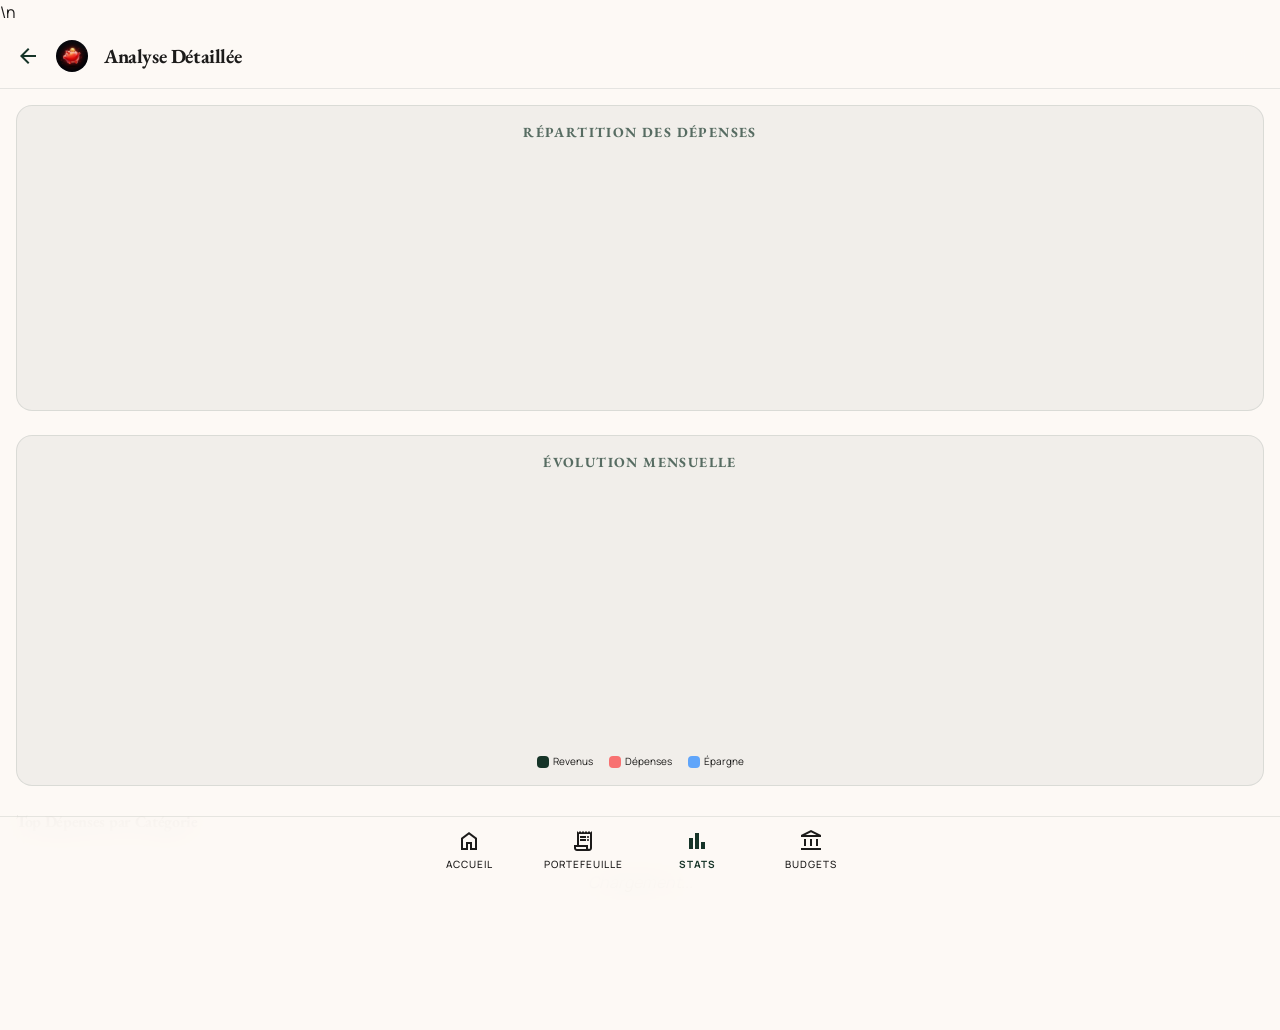
<file: site/analyse.html>
<!DOCTYPE html>
<html class="dark" lang="fr">

<head>
    <meta charset="utf-8" />
    <meta content="width=device-width, initial-scale=1.0, maximum-scale=1.0, user-scalable=0" name="viewport" />
    <title>Smart Expenses — Analyse</title>
    <script src="assets/tailwind.js"></script>
    <script src="assets/chart.umd.min.js"></script>
    <link href="assets/inter.css" rel="stylesheet" />
    <link href="assets/material.css"
        rel="stylesheet" />
    <script id="tailwind-config">
        tailwind.config = {
            darkMode: "class",
            theme: {
                extend: {
                    colors: {
                        "primary": "#163428",
                        "primary-light": "#2d4b3e",
                        "primary-dim": "#adcebd",
                        "primary-pale": "#c8ead8",
                        "secondary": "#9a452c",
                        "secondary-cont": "#ff9476",
                        "background-dark": "#fdf9f5",
                        "surface": "#f7f3ef",
                        "surface-high": "#ebe7e4",
                        "border-match": "rgba(22, 52, 40, 0.10)"
                    },
                    fontFamily: {
                        "sans": ["Manrope", "sans-serif"],
                        "serif": ["'EB Garamond'", "serif"]
                    },
                    borderRadius: {
                        "sm": "12px",
                        "md": "18px",
                        "lg": "26px",
                        "full": "9999px"
                    }
                }
            }
        }
    </script>
    <style>
        :root {
  --primary:        #163428;
  --primary-light:  #2d4b3e;
  --primary-dim:    #adcebd;
  --primary-pale:   #c8ead8;
  --secondary:      #9a452c;
  --secondary-cont: #ff9476;
  --bg:             #fdf9f5;
  --surface:        #f7f3ef;
  --surface-high:   #ebe7e4;
  --border:         rgba(22, 52, 40, 0.10);
  --text:           #1c1b1a;
  --text-muted:     #5e6360;
  --text-ghost:     rgba(28, 27, 26, 0.32);
  
  --radius-sm:      12px;
  --radius-md:      18px;
  --radius-lg:      26px;
  --radius-full:    9999px;
  
  --shadow-card:    0 2px 12px rgba(22, 52, 40, 0.06), 0 0 0 1px rgba(22, 52, 40, 0.04);
  --shadow-hover:   0 8px 32px rgba(22, 52, 40, 0.12), 0 0 0 1px rgba(22, 52, 40, 0.06);
}

/* --- Bouton Principal (CTA Plein) --- */
.btn-primary, button.primary, a.cta-btn {
  display: inline-flex;
  align-items: center;
  justify-content: center;
  gap: 10px;
  padding: 16px 24px;
  border-radius: var(--radius-md);
  background: var(--primary);
  color: #ffffff;
  font-family: 'Manrope', sans-serif;
  font-size: 15px;
  font-weight: 700;
  letter-spacing: 0.02em;
  border: none;
  cursor: pointer;
  text-decoration: none;
  box-shadow: 0 4px 20px rgba(22, 52, 40, 0.25);
  transition: transform 0.2s cubic-bezier(0.34, 1.4, 0.64, 1), box-shadow 0.2s ease, opacity 0.15s;
}
.btn-primary:active, button.primary:active, a.cta-btn:active {
  transform: scale(0.97);
  box-shadow: 0 2px 8px rgba(22, 52, 40, 0.15);
}

/* --- Bouton Secondaire / Outline & Surface --- */
.btn-secondary, button.secondary {
  display: inline-flex;
  align-items: center;
  justify-content: center;
  gap: 8px;
  padding: 14px 20px;
  border-radius: var(--radius-md);
  background: var(--surface);
  color: var(--primary);
  font-family: 'Manrope', sans-serif;
  font-size: 14px;
  font-weight: 700;
  border: 1px solid var(--border);
  cursor: pointer;
  text-decoration: none;
  transition: opacity 0.15s ease, background 0.15s ease;
}
.btn-secondary:active, button.secondary:active {
  opacity: 0.75;
}

/* --- Cartes --- */
.card {
  background: var(--bg);
  border: 1px solid var(--border);
  border-radius: var(--radius-lg);
  overflow: hidden;
  box-shadow: var(--shadow-card);
  transition: transform 0.25s cubic-bezier(0.34, 1.4, 0.64, 1), box-shadow 0.3s ease;
}
.card:hover {
  transform: translateY(-4px);
  box-shadow: var(--shadow-hover);
}

/* --- Liens d'action --- */
.card-action, .link-action {
  display: inline-flex;
  align-items: center;
  gap: 4px;
  font-family: 'Manrope', sans-serif;
  font-size: 11px;
  font-weight: 700;
  text-transform: uppercase;
  letter-spacing: 0.06em;
  color: var(--secondary);
  text-decoration: none;
}

body { font-family: 'Manrope', sans-serif !important; background: var(--bg) !important; color: var(--text) !important; }
h1, h2, h3, h4, h5, h6, .card-title, .title { font-family: 'EB Garamond', Georgia, serif !important; letter-spacing: -0.02em; }

        body {
            font-family: 'Manrope', sans-serif;
            background: var(--bg);
            color: var(--text);
            overflow-x: hidden;
            width: 100%;
            touch-action: pan-y;
        }
        html { overflow-x: hidden; height: 100%; }
        .material-symbols-outlined {
            font-variation-settings: 'FILL' 0, 'wght' 400, 'GRAD' 0, 'opsz' 24;
        }
        /* Override Tailwind slate colors with matrix green */
        .text-slate-400 { color: var(--muted) !important; }
        .text-slate-500 { color: var(--muted) !important; }
        .text-slate-300 { color: var(--text) !important; }
        .text-white { color: var(--text) !important; }
        .text-slate-100 { color: var(--text) !important; }
        .bg-slate-800 { background: #ffffff !important; }
        .divide-primary\/5 > * + * { border-color: var(--border) !important; }
        /* Nav inactive items */
        a.text-slate-400 { color: var(--muted) !important; }
    </style>
<link rel="preconnect" href="https://fonts.googleapis.com">
    <link rel="preconnect" href="https://fonts.gstatic.com" crossorigin>
    <link href="https://fonts.googleapis.com/css2?family=EB+Garamond:ital,wght@0,400;0,500;0,600;0,700;1,400&family=Manrope:wght@300;400;500;600;700;800&display=swap" rel="stylesheet">
    <link href="https://fonts.googleapis.com/css2?family=Material+Symbols+Outlined:opsz,wght,FILL,GRAD@20..48,100..700,0..1,-50..200&display=swap" rel="stylesheet">\n</head>

<body class="bg-background-dark text-slate-100 min-h-screen flex flex-col">

    <header class="p-4 border-b border-primary/10 sticky top-0 z-10 bg-background-dark/90 backdrop-blur-lg">
        <div class="flex items-center gap-4">
            <a href="dashboard.html" class="material-symbols-outlined text-primary">arrow_back</a>
            <div class="size-8 bg-gradient-to-br from-primary to-surface rounded-lg flex items-center justify-center overflow-hidden">
                <img src="assets/piggy_bank_logo.png" alt="Logo" class="size-full object-cover" />
            </div>
            <h1 class="text-xl font-bold">Analyse Détaillée</h1>
        </div>
    </header>

    <main class="flex-1 overflow-y-auto pb-28 p-4 space-y-6">

        <!-- DEPENSES PAR CATEGORIE (Donut) -->
        <section class="bg-primary/5 border border-primary/10 rounded-2xl p-4">
            <h3 class="text-sm font-bold text-primary/70 uppercase tracking-widest mb-4 text-center">Répartition des
                dépenses</h3>
            <div style="position:relative;height:220px;">
                <canvas id="category-donut"></canvas>
            </div>
            <div id="category-legend" class="mt-4 grid grid-cols-2 gap-2 text-[10px]"></div>
        </section>

        <!-- BAR CHART (Evolution Mensuelle) -->
        <section class="bg-primary/5 border border-primary/10 rounded-2xl p-4">
            <h3 class="text-sm font-bold text-primary/70 uppercase tracking-widest mb-4 text-center">Évolution Mensuelle
            </h3>
            <div style="position:relative;height:250px;">
                <canvas id="monthly-bar-chart"></canvas>
            </div>
            <div class="flex justify-center gap-4 mt-4">
                <div class="flex items-center gap-1"><span class="w-3 h-3 rounded bg-primary"></span><span
                        class="text-[10px] text-slate-400">Revenus</span></div>
                <div class="flex items-center gap-1"><span class="w-3 h-3 rounded bg-red-400"></span><span
                        class="text-[10px] text-slate-400">Dépenses</span></div>
                <div class="flex items-center gap-1"><span class="w-3 h-3 rounded bg-blue-400"></span><span
                        class="text-[10px] text-slate-400">Épargne</span></div>
            </div>
        </section>

        <!-- TOP DEPENSES -->
        <section>
            <h3 class="text-base font-bold mb-3">Top Dépenses par Catégorie</h3>
            <div id="category-list" class="space-y-3">
                <div class="p-6 text-center text-slate-500 italic">Chargement...</div>
            </div>
        </section>

    </main>

    <!-- BOTTOM NAV -->
    <nav
        class="fixed bottom-0 left-0 right-0 border-t border-primary/10 bg-background-dark/95 backdrop-blur-lg px-4 pb-6 pt-2 z-10">
        <div class="flex gap-2 max-w-md mx-auto">
            <a href="dashboard.html" class="flex flex-1 flex-col items-center gap-1 py-1 text-slate-400 font-medium">
                <span class="material-symbols-outlined">home</span>
                <p class="text-[10px] uppercase tracking-widest">Accueil</p>
            </a>
            <a href="transactions.html" class="flex flex-1 flex-col items-center gap-1 py-1 text-slate-400 font-medium">
                <span class="material-symbols-outlined">receipt_long</span>
                <p class="text-[10px] uppercase tracking-widest">Portefeuille</p>
            </a>
            <a href="analyse.html" class="flex flex-1 flex-col items-center gap-1 py-1 text-primary font-bold">
                <span class="material-symbols-outlined" style="font-variation-settings:'FILL' 1;">bar_chart</span>
                <p class="text-[10px] uppercase tracking-widest">Stats</p>
            </a>
            <a href="budgets.html" class="flex flex-1 flex-col items-center gap-1 py-1 text-slate-400 font-medium">
                <span class="material-symbols-outlined">account_balance</span>
                <p class="text-[10px] uppercase tracking-widest">Budgets</p>
            </a>
        </div>
    </nav>

    <script>
        const SHEETS_API_URL = "https://script.google.com/macros/s/AKfycbwihfIDslI5RPSG8kHLhXyArufZOC1QsLCCkNRTXh5LH93DmixzI6vtjJnioHn_vtncMQ/exec";

        function cleanAmount(v) {
            if (typeof v === 'number') return v;
            if (!v) return 0;
            let s = String(v).replace(/\s/g, '').replace(',', '.').replace(/[^\d.-]/g, '');
            return parseFloat(s) || 0;
        }

        function fmtDH(v) {
            return new Intl.NumberFormat('fr-MA').format(Math.round(v)) + ' DH';
        }

        function getVal(t) {
            const m = cleanAmount(t.montant);
            const i = cleanAmount(t.income);
            return m || i || 0;
        }

        function isRev(t) {
            const incomeVal = String(t.income || "").trim().toLowerCase();
            return incomeVal !== "" && incomeVal !== "false" && incomeVal !== "0";
        }

        function parseDt(s) {
            if (!s) return null;
            if (s instanceof Date) return s;
            let str = String(s).trim();
            if (str.includes('T')) str = str.split('T')[0];
            const parts = str.split(/[/\- ]/);
            if (parts.length >= 3) {
                let y, m, d;
                if (parts[0].length === 4) { // YYYY-MM-DD
                    y = parseInt(parts[0], 10); m = parseInt(parts[1], 10) - 1; d = parseInt(parts[2], 10);
                } else if (parts[2].length === 4) { // DD/MM/YYYY
                    y = parseInt(parts[2], 10); m = parseInt(parts[1], 10) - 1; d = parseInt(parts[0], 10);
                } else {
                    d = parseInt(parts[0], 10); m = parseInt(parts[1], 10) - 1; y = parseInt(parts[2], 10);
                }
                const dt = new Date(y, m, d);
                if (!isNaN(dt.getTime())) return dt;
            }
            if (str.includes('Date(')) {
                const m = str.match(/\d+/g);
                if (m) return new Date(m[0], m[1], m[2]);
            }
            const final = new Date(str);
            return isNaN(final.getTime()) ? null : final;
        }

        async function loadData() {
            try {
                // Show cached first
                const cached = JSON.parse(localStorage.getItem('local_tx_history') || '[]');
                if (cached.length > 0) {
                    renderAnalyse(mergePendingChanges(cached));
                    renderMonthlyChart(mergePendingChanges(cached));
                }

                const res = await fetch(`${SHEETS_API_URL}?action=getAll`);
                const data = await res.json();
                if (data.success) {
                    localStorage.setItem('local_tx_history', JSON.stringify(data.data));
                    const merged = mergePendingChanges(data.data);
                    renderAnalyse(merged);
                    renderMonthlyChart(merged);
                }
            } catch (e) {
                console.error(e);
            }
        }

        function mergePendingChanges(baseData) {
            const queue = JSON.parse(localStorage.getItem('pending_tx') || '[]');
            if (queue.length === 0) return baseData;
            let data = [...baseData];
            queue.forEach(item => {
                if (item.action === 'addTransaction') {
                    const exists = data.find(t => String(t.id) === String(item.id));
                    if (!exists) data.unshift(item);
                } else if (item.action === 'updateTransaction') {
                    const idx = data.findIndex(t => String(t.id) === String(item.id));
                    if (idx > -1) data[idx] = { ...data[idx], ...item };
                    else data.unshift(item);
                } else if (item.action === 'deleteTransaction') {
                    data = data.filter(t => String(t.id) !== String(item.id));
                }
            });
            return data;
        }

        function renderAnalyse(tx) {
            const cats = {};
            let totalDep = 0;

            tx.forEach(t => {
                if (isRev(t)) return;
                const c = t.categorie || 'Autre';
                const a = getVal(t);
                cats[c] = (cats[c] || 0) + a;
                totalDep += a;
            });

            const sorted = Object.entries(cats).sort((a, b) => b[1] - a[1]);
            const labels = sorted.map(s => s[0]);
            const val = sorted.map(s => s[1]);

            // Donut Chart
            const ctx = document.getElementById('category-donut');
            new Chart(ctx, {
                type: 'doughnut',
                data: {
                    labels: labels,
                    datasets: [{
                        data: val,
                        backgroundColor: [
                            '#a1e633', '#60a5fa', '#f87171', '#fbbf24', '#818cf8', '#f472b6', '#2dd4bf', '#a78bfa'
                        ],
                        borderWidth: 0,
                        hoverOffset: 20
                    }]
                },
                options: {
                    responsive: true, maintainAspectRatio: false,
                    plugins: { legend: { display: false } }
                }
            });

            // Legend
            const legend = document.getElementById('category-legend');
            const colors = ['#e63946', '#ff4d5a', '#b4212c', '#800020', '#ff8fa3', '#c9184a', '#a4161a', '#660708'];
            legend.innerHTML = sorted.slice(0, 8).map((s, i) => `
    <div class="flex items-center gap-1.5 truncate">
      <span class="size-2 rounded-full" style="background:${colors[i % colors.length]}"></span>
      <span class="text-muted text-[9px]">${s[0]}:</span>
      <span class="font-bold text-[9px]">${Math.round(s[1] / (totalDep || 1) * 100)}%</span>
    </div>
  `).join('');

            // List
            const list = document.getElementById('category-list');
            list.innerHTML = sorted.map((s, i) => {
                const pct = Math.round(s[1] / (totalDep || 1) * 100);
                return `
      <div class="bg-primary/5 border border-primary/10 rounded-xl p-4">
        <div class="flex justify-between items-center mb-2">
          <p class="font-bold">${s[0]}</p>
          <p class="font-bold text-primary">${fmtDH(s[1])}</p>
        </div>
        <div class="h-1.5 w-full bg-slate-800 rounded-full overflow-hidden">
          <div class="h-full bg-primary" style="width:${pct}%"></div>
        </div>
        <p class="text-[10px] text-slate-500 mt-1 uppercase tracking-tighter">${pct}% de vos dépenses totales</p>
      </div>
    `;
            }).join('');
        }

        function renderMonthlyChart(tx) {
            const months = {};
            tx.forEach(t => {
                const d = parseDt(t.date);
                if (!d) return;
                const k = `${d.getFullYear()}-${String(d.getMonth() + 1).padStart(2, '0')}`;
                if (!months[k]) months[k] = { rev: 0, dep: 0 };
                const a = getVal(t);
                if (isRev(t)) months[k].rev += a;
                else months[k].dep += a;
            });

            const keys = Object.keys(months).sort().slice(-6); // 6 derniers mois
            const labels = keys.map(k => {
                const [y, m] = k.split('-');
                return new Date(y, m - 1).toLocaleDateString('fr-FR', { month: 'short' });
            });
            const revData = keys.map(k => months[k].rev);
            const depData = keys.map(k => months[k].dep);
            const savData = keys.map(k => months[k].rev - months[k].dep);

            const kdhValuesPlugin = {
                id: 'kdhValues',
                afterDatasetsDraw(chart) {
                    const { ctx } = chart;
                    chart.data.datasets.forEach((dataset, i) => {
                        const meta = chart.getDatasetMeta(i);
                        if (!meta.hidden) {
                            meta.data.forEach((element, index) => {
                                const val = dataset.data[index];
                                if (val === 0) return;
                                const text = (Math.abs(val) >= 1000 ? (val / 1000).toFixed(1) + 'k' : val);
                                ctx.font = 'bold 9px Inter';
                                ctx.textAlign = 'center';
                                ctx.textBaseline = 'bottom';
                                ctx.fillStyle = '#f5f0f1';
                                if (val >= 0) {
                                    ctx.fillText(text, element.x, element.y - 4);
                                } else {
                                    ctx.textBaseline = 'top';
                                    ctx.fillText(text, element.x, element.y + 4);
                                }
                            });
                        }
                    });
                }
            };

            new Chart(document.getElementById('monthly-bar-chart'), {
                type: 'bar',
                data: {
                    labels,
                    datasets: [
                        { label: 'Revenus', data: revData, backgroundColor: '#e63946', borderRadius: 4 },
                        { label: 'Dépenses', data: depData, backgroundColor: '#b4212c', borderRadius: 4 },
                        { label: 'Épargne', data: savData, backgroundColor: '#ff8fa3', borderRadius: 4 }
                    ]
                },
                options: {
                    responsive: true, maintainAspectRatio: false,
                    layout: { padding: { top: 20 } },
                    scales: {
                        x: { grid: { display: false }, ticks: { color: '#aa8890', font: { size: 10 } } },
                        y: { 
                            display: false,
                            grid: { color: 'rgba(230, 57, 70, 0.05)' }, 
                            ticks: { 
                                color: '#aa8890', 
                                font: { size: 9 }, 
                                callback: v => v >= 1000 ? (v / 1000) + 'k' : v 
                            } 
                        }
                    },
                    plugins: { legend: { display: false } }
                },
                plugins: [kdhValuesPlugin]
            });
        }

        window.onload = loadData;
    </script>
</body>

</html>
</file>
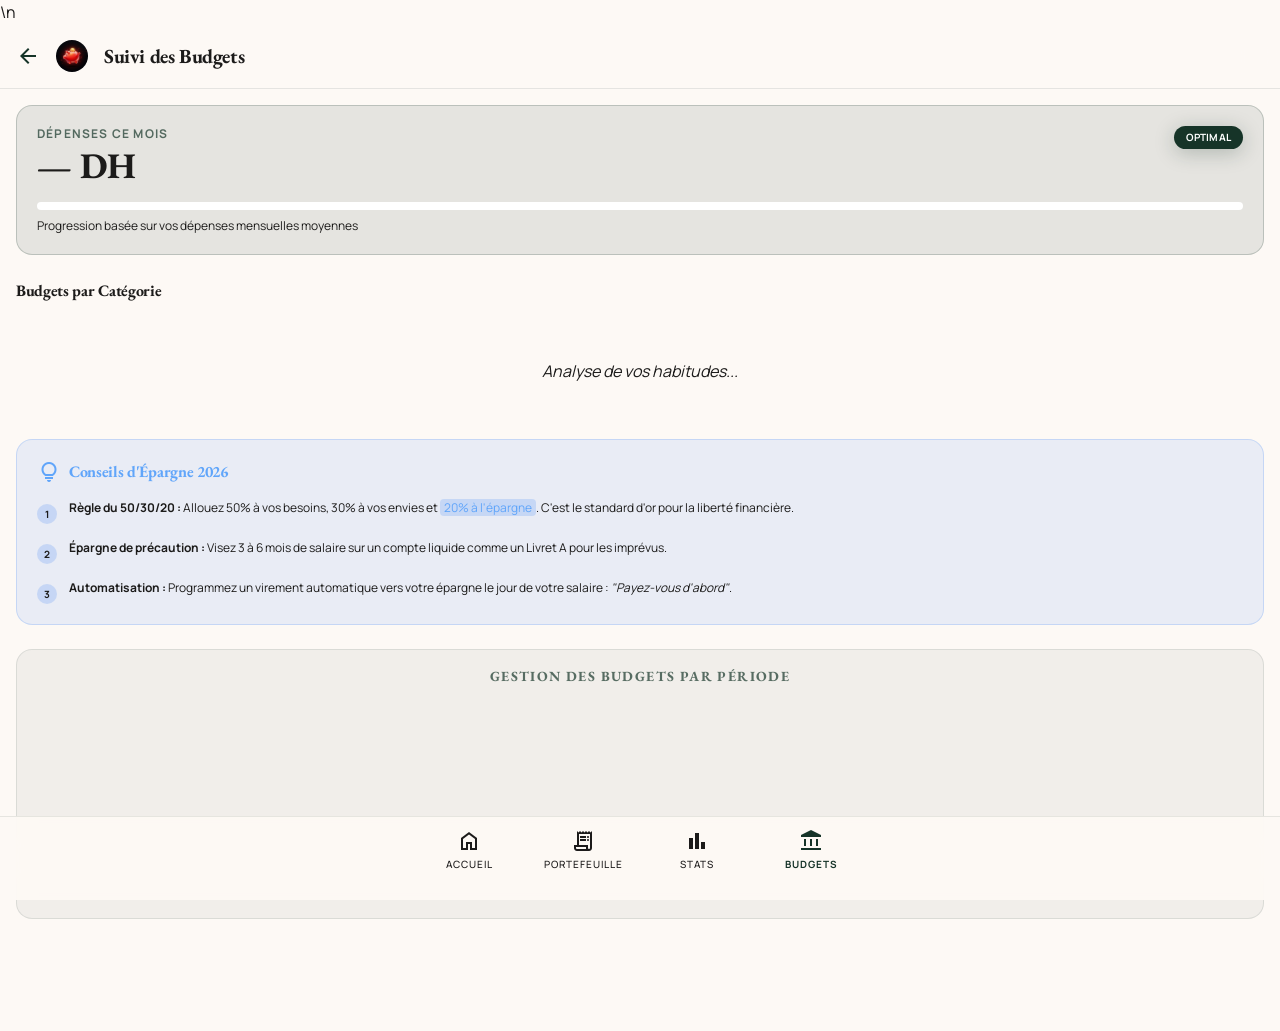
<file: site/budgets.html>
<!DOCTYPE html>
<html class="dark" lang="fr">

<head>
    <meta charset="utf-8" />
    <meta content="width=device-width, initial-scale=1.0, maximum-scale=1.0, user-scalable=0" name="viewport" />
    <title>Smart Expenses — Budgets</title>
    <script src="assets/tailwind.js"></script>
    <script src="assets/chart.umd.min.js"></script>
    <link href="assets/inter.css" rel="stylesheet" />
    <link href="assets/material.css"
        rel="stylesheet" />
    <script id="tailwind-config">
        tailwind.config = {
            darkMode: "class",
            theme: {
                extend: {
                    colors: {
                        "primary": "#163428",
                        "primary-light": "#2d4b3e",
                        "primary-dim": "#adcebd",
                        "primary-pale": "#c8ead8",
                        "secondary": "#9a452c",
                        "secondary-cont": "#ff9476",
                        "background-dark": "#fdf9f5",
                        "surface": "#f7f3ef",
                        "surface-high": "#ebe7e4",
                        "border-match": "rgba(22, 52, 40, 0.10)"
                    },
                    fontFamily: {
                        "sans": ["Manrope", "sans-serif"],
                        "serif": ["'EB Garamond'", "serif"]
                    },
                    borderRadius: {
                        "sm": "12px",
                        "md": "18px",
                        "lg": "26px",
                        "full": "9999px"
                    }
                }
            }
        }
    </script>
    <style>
        :root {
  --primary:        #163428;
  --primary-light:  #2d4b3e;
  --primary-dim:    #adcebd;
  --primary-pale:   #c8ead8;
  --secondary:      #9a452c;
  --secondary-cont: #ff9476;
  --bg:             #fdf9f5;
  --surface:        #f7f3ef;
  --surface-high:   #ebe7e4;
  --border:         rgba(22, 52, 40, 0.10);
  --text:           #1c1b1a;
  --text-muted:     #5e6360;
  --text-ghost:     rgba(28, 27, 26, 0.32);
  
  --radius-sm:      12px;
  --radius-md:      18px;
  --radius-lg:      26px;
  --radius-full:    9999px;
  
  --shadow-card:    0 2px 12px rgba(22, 52, 40, 0.06), 0 0 0 1px rgba(22, 52, 40, 0.04);
  --shadow-hover:   0 8px 32px rgba(22, 52, 40, 0.12), 0 0 0 1px rgba(22, 52, 40, 0.06);
}

/* --- Bouton Principal (CTA Plein) --- */
.btn-primary, button.primary, a.cta-btn {
  display: inline-flex;
  align-items: center;
  justify-content: center;
  gap: 10px;
  padding: 16px 24px;
  border-radius: var(--radius-md);
  background: var(--primary);
  color: #ffffff;
  font-family: 'Manrope', sans-serif;
  font-size: 15px;
  font-weight: 700;
  letter-spacing: 0.02em;
  border: none;
  cursor: pointer;
  text-decoration: none;
  box-shadow: 0 4px 20px rgba(22, 52, 40, 0.25);
  transition: transform 0.2s cubic-bezier(0.34, 1.4, 0.64, 1), box-shadow 0.2s ease, opacity 0.15s;
}
.btn-primary:active, button.primary:active, a.cta-btn:active {
  transform: scale(0.97);
  box-shadow: 0 2px 8px rgba(22, 52, 40, 0.15);
}

/* --- Bouton Secondaire / Outline & Surface --- */
.btn-secondary, button.secondary {
  display: inline-flex;
  align-items: center;
  justify-content: center;
  gap: 8px;
  padding: 14px 20px;
  border-radius: var(--radius-md);
  background: var(--surface);
  color: var(--primary);
  font-family: 'Manrope', sans-serif;
  font-size: 14px;
  font-weight: 700;
  border: 1px solid var(--border);
  cursor: pointer;
  text-decoration: none;
  transition: opacity 0.15s ease, background 0.15s ease;
}
.btn-secondary:active, button.secondary:active {
  opacity: 0.75;
}

/* --- Cartes --- */
.card {
  background: var(--bg);
  border: 1px solid var(--border);
  border-radius: var(--radius-lg);
  overflow: hidden;
  box-shadow: var(--shadow-card);
  transition: transform 0.25s cubic-bezier(0.34, 1.4, 0.64, 1), box-shadow 0.3s ease;
}
.card:hover {
  transform: translateY(-4px);
  box-shadow: var(--shadow-hover);
}

/* --- Liens d'action --- */
.card-action, .link-action {
  display: inline-flex;
  align-items: center;
  gap: 4px;
  font-family: 'Manrope', sans-serif;
  font-size: 11px;
  font-weight: 700;
  text-transform: uppercase;
  letter-spacing: 0.06em;
  color: var(--secondary);
  text-decoration: none;
}

body { font-family: 'Manrope', sans-serif !important; background: var(--bg) !important; color: var(--text) !important; }
h1, h2, h3, h4, h5, h6, .card-title, .title { font-family: 'EB Garamond', Georgia, serif !important; letter-spacing: -0.02em; }

        body {
            font-family: 'Manrope', sans-serif;
            background: var(--bg);
            color: var(--text);
            overflow-x: hidden;
            width: 100%;
            touch-action: pan-y;
        }
        html { overflow-x: hidden; height: 100%; }
        .material-symbols-outlined {
            font-variation-settings: 'FILL' 0, 'wght' 400, 'GRAD' 0, 'opsz' 24;
        }
        .text-slate-400 { color: var(--muted) !important; }
        .text-slate-500 { color: var(--muted) !important; }
        .text-slate-300 { color: var(--text) !important; }
        .text-white { color: var(--text) !important; }
        .text-slate-100 { color: var(--text) !important; }
        .bg-slate-800 { background: #ffffff !important; }
        a.text-slate-400 { color: var(--muted) !important; }
    </style>
<link rel="preconnect" href="https://fonts.googleapis.com">
    <link rel="preconnect" href="https://fonts.gstatic.com" crossorigin>
    <link href="https://fonts.googleapis.com/css2?family=EB+Garamond:ital,wght@0,400;0,500;0,600;0,700;1,400&family=Manrope:wght@300;400;500;600;700;800&display=swap" rel="stylesheet">
    <link href="https://fonts.googleapis.com/css2?family=Material+Symbols+Outlined:opsz,wght,FILL,GRAD@20..48,100..700,0..1,-50..200&display=swap" rel="stylesheet">\n</head>

<body class="bg-background-dark text-slate-100 min-h-screen flex flex-col">

    <header class="p-4 border-b border-primary/10 sticky top-0 z-10 bg-background-dark/90 backdrop-blur-lg">
        <div class="flex items-center gap-4">
            <a href="dashboard.html" class="material-symbols-outlined text-primary">arrow_back</a>
            <div class="size-8 bg-gradient-to-br from-primary to-surface rounded-lg flex items-center justify-center overflow-hidden">
                <img src="assets/piggy_bank_logo.png" alt="Logo" class="size-full object-cover" />
            </div>
            <h1 class="text-xl font-bold">Suivi des Budgets</h1>
        </div>
    </header>

    <main class="flex-1 overflow-y-auto pb-28 p-4 space-y-6">

        <!-- DEPENSES DU MOIS VS BUDGET -->
        <section class="bg-primary/10 border border-primary/20 rounded-2xl p-5">
            <div class="flex justify-between items-start mb-4">
                <div>
                    <p class="text-xs text-primary/70 uppercase font-bold tracking-widest mb-1">Dépenses ce mois</p>
                    <h2 id="total-spent" class="text-4xl font-bold">— DH</h2>
                </div>
                <div id="status-badge"
                    class="btn-primary text-[10px] font-bold px-3 py-1 rounded-full uppercase">
                    Optimal</div>
            </div>
            <div class="h-2 w-full bg-slate-800 rounded-full overflow-hidden mb-2">
                <div id="total-progress" class="h-full bg-primary" style="width:0%"></div>
            </div>
            <p id="budget-info" class="text-xs text-slate-400">Progression basée sur vos dépenses mensuelles moyennes
            </p>
        </section>

        <h3 class="text-base font-bold">Budgets par Catégorie</h3>
        <div id="budget-list" class="space-y-6">
            <div class="p-8 text-center text-slate-500 italic">Analyse de vos habitudes...</div>
        </div>

        <!-- RECOMMANDATIONS D'ÉPARGNE -->
        <section class="bg-blue-500/10 border border-blue-500/20 rounded-2xl p-5">
            <div class="flex items-center gap-2 mb-4">
                <span class="material-symbols-outlined text-blue-400">lightbulb</span>
                <h3 class="text-base font-bold text-blue-400">Conseils d'Épargne 2026</h3>
            </div>
            <div class="space-y-4">
                <div class="flex gap-3">
                    <div class="mt-1 size-5 bg-blue-500/20 rounded-full flex items-center justify-center shrink-0">
                        <span class="text-[10px] font-bold">1</span>
                    </div>
                    <p class="text-xs text-slate-300"><strong class="text-white">Règle du 50/30/20 :</strong> Allouez
                        50%
                        à vos besoins, 30% à vos envies et <span class="bg-blue-500/20 text-blue-400 px-1 rounded">20% à
                            l'épargne</span>. C'est le standard d'or pour la liberté financière.</p>
                </div>
                <div class="flex gap-3">
                    <div class="mt-1 size-5 bg-blue-500/20 rounded-full flex items-center justify-center shrink-0">
                        <span class="text-[10px] font-bold">2</span>
                    </div>
                    <p class="text-xs text-slate-300"><strong class="text-white">Épargne de précaution :</strong> Visez
                        3
                        à 6 mois de salaire sur un compte liquide comme un Livret A pour les imprévus.</p>
                </div>
                <div class="flex gap-3">
                    <div class="mt-1 size-5 bg-blue-500/20 rounded-full flex items-center justify-center shrink-0">
                        <span class="text-[10px] font-bold">3</span>
                    </div>
                    <p class="text-xs text-slate-300"><strong class="text-white">Automatisation :</strong> Programmez un
                        virement automatique vers votre épargne le jour de votre salaire : <span
                            class="italic">"Payez-vous d'abord"</span>.</p>
                </div>
            </div>
        </section>

        <!-- GRAPHE DE GESTION -->
        <section class="bg-primary/5 border border-primary/10 rounded-2xl p-4">
            <h3 class="text-sm font-bold text-primary/70 uppercase tracking-widest mb-4 text-center">Gestion des Budgets
                par Période</h3>
            <div style="position:relative;height:200px;">
                <canvas id="budget-management-chart"></canvas>
            </div>
        </section>

    </main>

    <!-- BOTTOM NAV -->
    <nav
        class="fixed bottom-0 left-0 right-0 border-t border-primary/10 bg-background-dark/95 backdrop-blur-lg px-4 pb-6 pt-2 z-10">
        <div class="flex gap-2 max-w-md mx-auto">
            <a href="dashboard.html" class="flex flex-1 flex-col items-center gap-1 py-1 text-slate-400 font-medium">
                <span class="material-symbols-outlined">home</span>
                <p class="text-[10px] uppercase tracking-widest">Accueil</p>
            </a>
            <a href="transactions.html" class="flex flex-1 flex-col items-center gap-1 py-1 text-slate-400 font-medium">
                <span class="material-symbols-outlined">receipt_long</span>
                <p class="text-[10px] uppercase tracking-widest">Portefeuille</p>
            </a>
            <a href="analyse.html" class="flex flex-1 flex-col items-center gap-1 py-1 text-slate-400 font-medium">
                <span class="material-symbols-outlined">bar_chart</span>
                <p class="text-[10px] uppercase tracking-widest">Stats</p>
            </a>
            <a href="budgets.html" class="flex flex-1 flex-col items-center gap-1 py-1 text-primary font-bold">
                <span class="material-symbols-outlined" style="font-variation-settings:'FILL' 1;">account_balance</span>
                <p class="text-[10px] uppercase tracking-widest">Budgets</p>
            </a>
        </div>
    </nav>

    <script>
        const SHEETS_API_URL = "https://script.google.com/macros/s/AKfycbwihfIDslI5RPSG8kHLhXyArufZOC1QsLCCkNRTXh5LH93DmixzI6vtjJnioHn_vtncMQ/exec";

        function cleanAmount(v) {
            if (typeof v === 'number') return v;
            if (!v) return 0;
            let s = String(v).replace(/\s/g, '').replace(',', '.').replace(/[^\d.-]/g, '');
            return parseFloat(s) || 0;
        }

        function fmtDH(v) {
            return new Intl.NumberFormat('fr-MA').format(Math.round(v)) + ' DH';
        }

        function getVal(t) {
            const m = cleanAmount(t.montant);
            const i = cleanAmount(t.income);
            return m || i || 0;
        }

        function isRev(t) {
            const incomeVal = String(t.income || "").trim().toLowerCase();
            return incomeVal !== "" && incomeVal !== "false" && incomeVal !== "0";
        }

        function parseDt(s) {
            if (!s) return null;
            if (s instanceof Date) return s;
            let str = String(s).trim();
            if (str.includes('T')) str = str.split('T')[0];
            const parts = str.split(/[/\- ]/);
            if (parts.length >= 3) {
                let y, m, d;
                if (parts[0].length === 4) { // YYYY-MM-DD
                    y = parseInt(parts[0], 10); m = parseInt(parts[1], 10) - 1; d = parseInt(parts[2], 10);
                } else if (parts[2].length === 4) { // DD/MM/YYYY
                    y = parseInt(parts[2], 10); m = parseInt(parts[1], 10) - 1; d = parseInt(parts[0], 10);
                } else {
                    d = parseInt(parts[0], 10); m = parseInt(parts[1], 10) - 1; y = parseInt(parts[2], 10);
                }
                const dt = new Date(y, m, d);
                if (!isNaN(dt.getTime())) return dt;
            }
            if (str.includes('Date(')) {
                const m = str.match(/\d+/g);
                if (m) return new Date(m[0], m[1], m[2]);
            }
            const final = new Date(str);
            return isNaN(final.getTime()) ? null : final;
        }

        async function loadData() {
            try {
                // Show cached first
                const cached = JSON.parse(localStorage.getItem('local_tx_history') || '[]');
                if (cached.length > 0) {
                    const merged = mergePendingChanges(cached);
                    renderBudgets(merged);
                    renderBudgetChart(merged);
                }

                const res = await fetch(`${SHEETS_API_URL}?action=getAll`);
                const data = await res.json();
                if (data.success) {
                    localStorage.setItem('local_tx_history', JSON.stringify(data.data));
                    const merged = mergePendingChanges(data.data);
                    renderBudgets(merged);
                    renderBudgetChart(merged);
                }
            } catch (e) {
                console.error(e);
            }
        }

        function mergePendingChanges(baseData) {
            const queue = JSON.parse(localStorage.getItem('pending_tx') || '[]');
            if (queue.length === 0) return baseData;
            let data = [...baseData];
            queue.forEach(item => {
                if (item.action === 'addTransaction') {
                    const exists = data.find(t => String(t.id) === String(item.id));
                    if (!exists) data.unshift(item);
                } else if (item.action === 'updateTransaction') {
                    const idx = data.findIndex(t => String(t.id) === String(item.id));
                    if (idx > -1) data[idx] = { ...data[idx], ...item };
                    else data.unshift(item);
                } else if (item.action === 'deleteTransaction') {
                    data = data.filter(t => String(t.id) !== String(item.id));
                }
            });
            return data;
        }

        function renderBudgets(tx) {
            const now = new Date();
            const currentMonth = now.getMonth();
            const currentYear = now.getFullYear();

            const cats = {};
            let totalSpentMonth = 0;

            tx.forEach(t => {
                if (isRev(t)) return;
                const d = parseDt(t.date);
                if (!d) return;

                if (d.getMonth() === currentMonth && d.getFullYear() === currentYear) {
                    const c = t.categorie || 'Autre';
                    const a = getVal(t);
                    cats[c] = (cats[c] || 0) + a;
                    totalSpentMonth += a;
                }
            });

            const targetBudget = totalSpentMonth > 5000 ? totalSpentMonth * 1.2 : 10000;
            const globalPct = Math.min(100, Math.round((totalSpentMonth / targetBudget) * 100));

            document.getElementById('total-spent').textContent = fmtDH(totalSpentMonth);
            document.getElementById('total-progress').style.width = globalPct + '%';
            document.getElementById('budget-info').textContent = `Cible estimée : ${fmtDH(targetBudget)} pour ce mois.`;

            if (globalPct > 90) {
                document.getElementById('status-badge').textContent = 'CRITIQUE';
                document.getElementById('status-badge').className = 'bg-red-500 text-white text-[10px] font-bold px-3 py-1 rounded-full uppercase';
            }

            const list = document.getElementById('budget-list');
            const sorted = Object.entries(cats).sort((a, b) => b[1] - a[1]);

            list.innerHTML = sorted.map(([name, amount]) => {
                const catLimit = amount * 1.25;
                const pct = Math.min(100, Math.round((amount / catLimit) * 100));
                let color = 'bg-primary';
                let icon = 'check_circle';
                let iconColor = 'text-primary';

                if (pct > 70) { color = 'bg-orange-500'; icon = 'warning'; iconColor = 'text-orange-500'; }
                if (pct > 90) { color = 'bg-red-500'; icon = 'error'; iconColor = 'text-red-500'; }

                return `
      <div class="space-y-3">
        <div class="flex justify-between items-end">
          <div>
            <p class="text-base font-bold">${name}</p>
            <p class="text-[10px] text-slate-500 uppercase tracking-tighter">Budget estimé : ${fmtDH(catLimit)}</p>
          </div>
          <div class="text-right">
            <p class="text-sm font-bold text-slate-100">${fmtDH(amount)}</p>
            <p class="text-[10px] text-slate-500 uppercase">Dépensé</p>
          </div>
        </div>
        <div class="h-2 w-full bg-slate-800 rounded-full overflow-hidden">
          <div class="h-full ${color} transition-all duration-1000" style="width:${pct}%"></div>
        </div>
        <div class="flex items-center gap-1.5">
          <span class="material-symbols-outlined text-[16px] ${iconColor}">${icon}</span>
          <p class="${iconColor} text-[10px] font-bold uppercase tracking-widest">${pct}% de la limite</p>
        </div>
      </div>
    `;
            }).join('');
        }

        function renderBudgetChart(tx) {
            const months = {};
            tx.forEach(t => {
                const d = parseDt(t.date);
                if (!d) return;
                const k = `${d.getFullYear()}-${String(d.getMonth() + 1).padStart(2, '0')}`;
                if (!months[k]) months[k] = { budget: 10000, spent: 0 };
                const a = getVal(t);
                if (!isRev(t)) months[k].spent += a;
            });

            const keys = Object.keys(months).sort().slice(-6);
            const labels = keys.map(k => {
                const [y, m] = k.split('-');
                return new Date(y, m - 1).toLocaleDateString('fr-FR', { month: 'short' });
            });
            const spentData = keys.map(k => months[k].spent);

            new Chart(document.getElementById('budget-management-chart'), {
                type: 'line',
                data: {
                    labels,
                    datasets: [{
                        label: 'Dépenses réelles',
                        data: spentData,
                        borderColor: '#e63946',
                        backgroundColor: 'rgba(230, 57, 70, 0.1)',
                        fill: true,
                        tension: 0.4,
                        borderWidth: 3
                    }]
                },
                options: {
                    responsive: true,
                    maintainAspectRatio: false,
                    plugins: { legend: { display: false } },
                    scales: {
                        x: { display: true, ticks: { color: '#64748b', font: { size: 10 } } },
                        y: { display: true, ticks: { display: false } }
                    }
                }
            });
        }

        window.onload = loadData;
    </script>
</body>

</html>
</file>
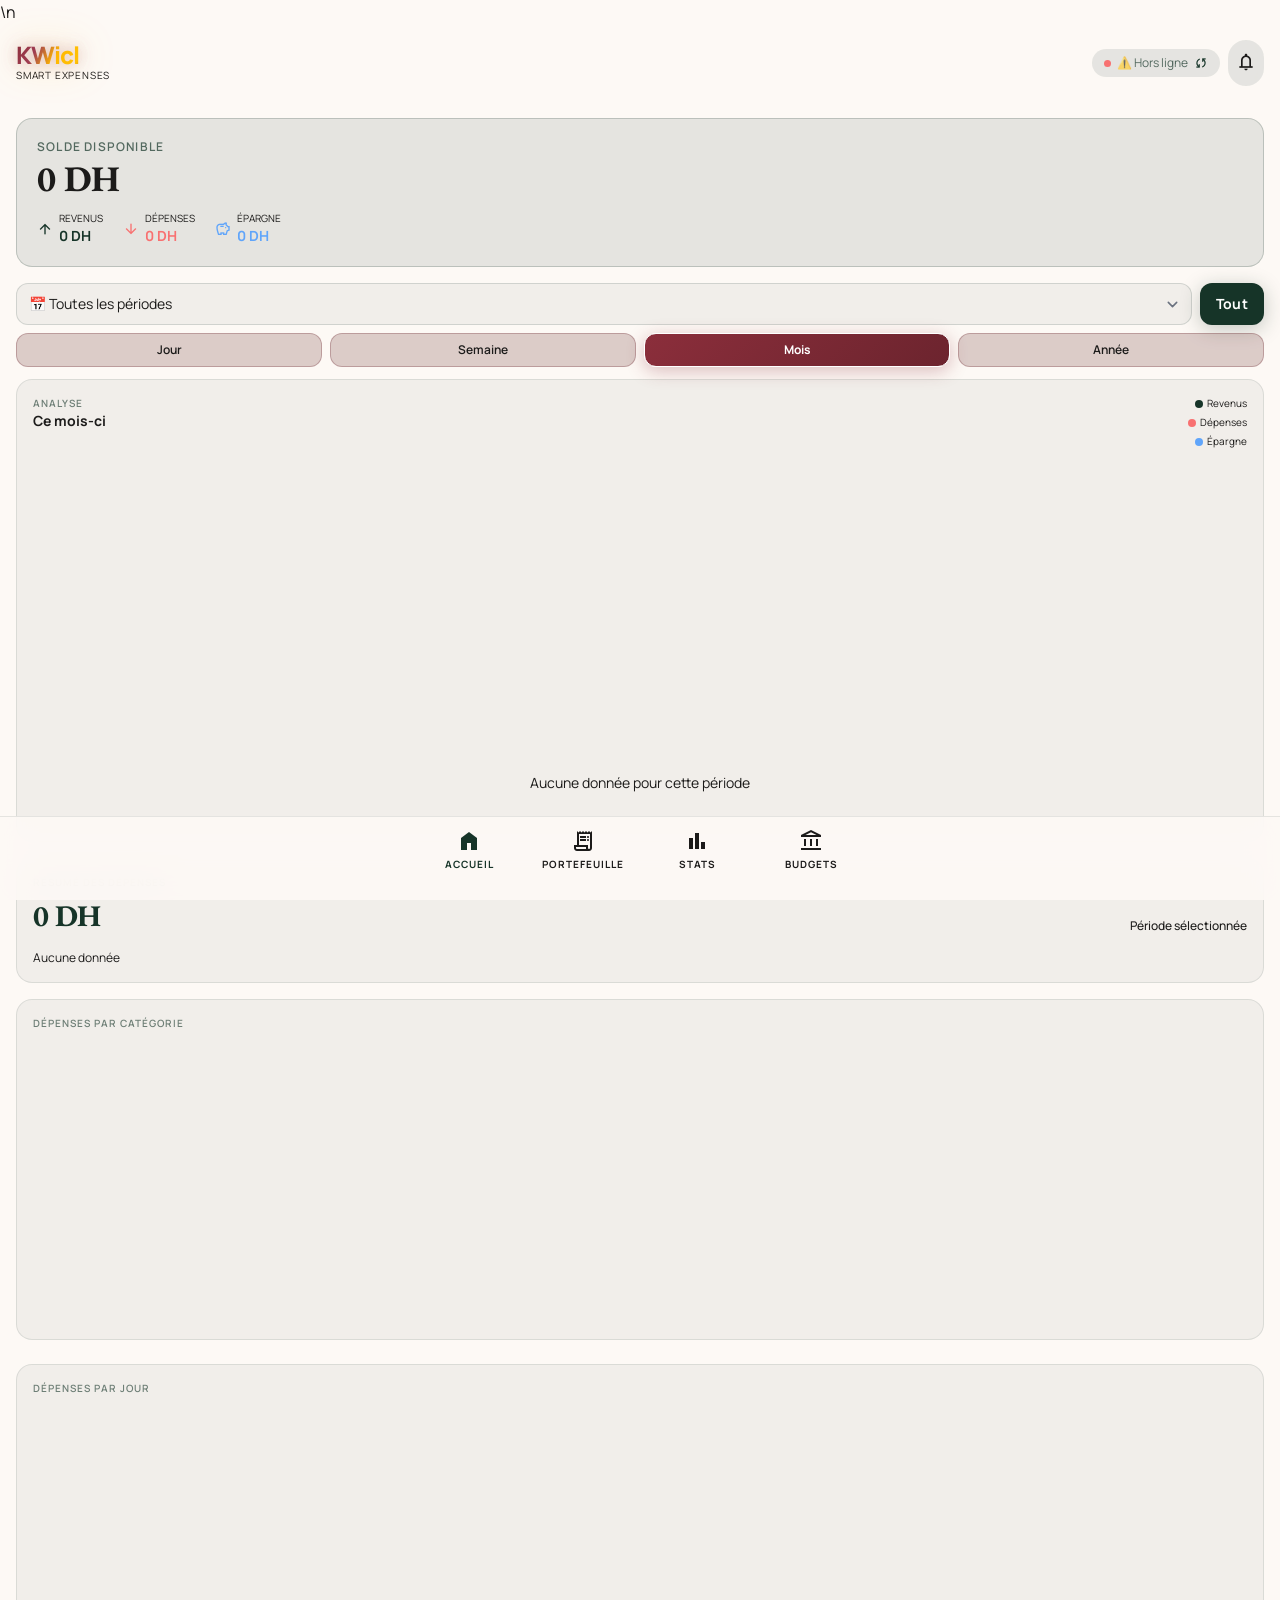
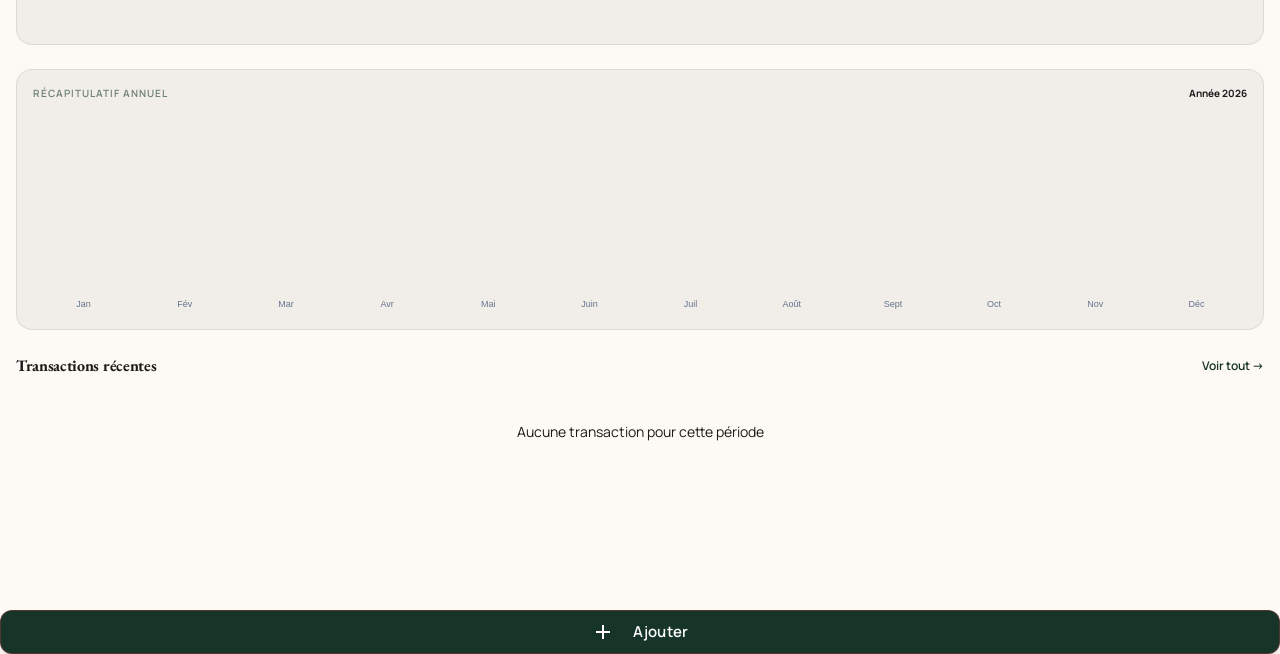
<file: site/dashboard.html>
<!DOCTYPE html>
<html class="dark" lang="fr">

<head>
    <meta charset="utf-8" />
    <meta content="width=device-width, initial-scale=1.0, maximum-scale=1.0, user-scalable=no, shrink-to-fit=no"
        name="viewport" />
    <title>Smart Expenses — Dashboard</title>
    <script src="assets/tailwind.js"></script>
    <script src="assets/chart.umd.min.js"></script>
    <link href="assets/inter.css" rel="stylesheet" />
    
    <link href="assets/material.css" rel="stylesheet" />
    <script id="tailwind-config">
        tailwind.config = {
            darkMode: "class",
            theme: {
                extend: {
                    colors: {
                        "primary": "#163428",
                        "primary-light": "#2d4b3e",
                        "primary-dim": "#adcebd",
                        "primary-pale": "#c8ead8",
                        "secondary": "#9a452c",
                        "secondary-cont": "#ff9476",
                        "background-dark": "#fdf9f5",
                        "surface": "#f7f3ef",
                        "surface-high": "#ebe7e4",
                        "border-match": "rgba(22, 52, 40, 0.10)"
                    },
                    fontFamily: {
                        "sans": ["Manrope", "sans-serif"],
                        "serif": ["'EB Garamond'", "serif"]
                    },
                    borderRadius: {
                        "sm": "12px",
                        "md": "18px",
                        "lg": "26px",
                        "full": "9999px"
                    }
                }
            }
        }
    </script>
    <style>
        @keyframes glowPulse {
            0% { box-shadow: 0 0 5px rgba(230, 57, 70, 0.4); }
            50% { box-shadow: 0 0 20px rgba(230, 57, 70, 0.8), 0 0 30px rgba(230, 57, 70, 0.5); }
            100% { box-shadow: 0 0 5px rgba(230, 57, 70, 0.4); }
        }
        .btn-glow {
            animation: glowPulse 2s infinite ease-in-out;
            border: 1px solid rgba(230, 57, 70, 0.3) !important;
        }
        /* ══════════════════════════════════════════════════
           KWICL SMART EXPENSES — DESIGN SYSTEM FUTURISTE
           Palette bordeaux profond × rose × violet prune
        ══════════════════════════════════════════════════ */

        @property --border-angle {
            syntax: '<angle>';
            initial-value: 0deg;
            inherits: false;
        }

        :root {
  --primary:        #163428;
  --primary-light:  #2d4b3e;
  --primary-dim:    #adcebd;
  --primary-pale:   #c8ead8;
  --secondary:      #9a452c;
  --secondary-cont: #ff9476;
  --bg:             #fdf9f5;
  --surface:        #f7f3ef;
  --surface-high:   #ebe7e4;
  --border:         rgba(22, 52, 40, 0.10);
  --text:           #1c1b1a;
  --text-muted:     #5e6360;
  --text-ghost:     rgba(28, 27, 26, 0.32);
  
  --radius-sm:      12px;
  --radius-md:      18px;
  --radius-lg:      26px;
  --radius-full:    9999px;
  
  --shadow-card:    0 2px 12px rgba(22, 52, 40, 0.06), 0 0 0 1px rgba(22, 52, 40, 0.04);
  --shadow-hover:   0 8px 32px rgba(22, 52, 40, 0.12), 0 0 0 1px rgba(22, 52, 40, 0.06);
}

/* --- Bouton Principal (CTA Plein) --- */
.btn-primary, button.primary, a.cta-btn {
  display: inline-flex;
  align-items: center;
  justify-content: center;
  gap: 10px;
  padding: 16px 24px;
  border-radius: var(--radius-md);
  background: var(--primary);
  color: #ffffff;
  font-family: 'Manrope', sans-serif;
  font-size: 15px;
  font-weight: 700;
  letter-spacing: 0.02em;
  border: none;
  cursor: pointer;
  text-decoration: none;
  box-shadow: 0 4px 20px rgba(22, 52, 40, 0.25);
  transition: transform 0.2s cubic-bezier(0.34, 1.4, 0.64, 1), box-shadow 0.2s ease, opacity 0.15s;
}
.btn-primary:active, button.primary:active, a.cta-btn:active {
  transform: scale(0.97);
  box-shadow: 0 2px 8px rgba(22, 52, 40, 0.15);
}

/* --- Bouton Secondaire / Outline & Surface --- */
.btn-secondary, button.secondary {
  display: inline-flex;
  align-items: center;
  justify-content: center;
  gap: 8px;
  padding: 14px 20px;
  border-radius: var(--radius-md);
  background: var(--surface);
  color: var(--primary);
  font-family: 'Manrope', sans-serif;
  font-size: 14px;
  font-weight: 700;
  border: 1px solid var(--border);
  cursor: pointer;
  text-decoration: none;
  transition: opacity 0.15s ease, background 0.15s ease;
}
.btn-secondary:active, button.secondary:active {
  opacity: 0.75;
}

/* --- Cartes --- */
.card {
  background: var(--bg);
  border: 1px solid var(--border);
  border-radius: var(--radius-lg);
  overflow: hidden;
  box-shadow: var(--shadow-card);
  transition: transform 0.25s cubic-bezier(0.34, 1.4, 0.64, 1), box-shadow 0.3s ease;
}
.card:hover {
  transform: translateY(-4px);
  box-shadow: var(--shadow-hover);
}

/* --- Liens d'action --- */
.card-action, .link-action {
  display: inline-flex;
  align-items: center;
  gap: 4px;
  font-family: 'Manrope', sans-serif;
  font-size: 11px;
  font-weight: 700;
  text-transform: uppercase;
  letter-spacing: 0.06em;
  color: var(--secondary);
  text-decoration: none;
}

body { font-family: 'Manrope', sans-serif !important; background: var(--bg) !important; color: var(--text) !important; }
h1, h2, h3, h4, h5, h6, .card-title, .title { font-family: 'EB Garamond', Georgia, serif !important; letter-spacing: -0.02em; }


        /* ── BODY & HTML ─────────────────────────────── */
        html { overflow-x: hidden; height: 100%; touch-action: manipulation; }
        body {
            font-family: 'Manrope', sans-serif;
            min-height: 100dvh;
            overflow-x: hidden;
            width: 100%;
            touch-action: pan-y;
            -webkit-text-size-adjust: 100%;
            background: var(--bg);
            color: var(--text);
        }

        /* ── MATERIAL ICONS ──────────────────────────── */
        .material-symbols-outlined {
            font-variation-settings: 'FILL' 0, 'wght' 400, 'GRAD' 0, 'opsz' 24;
        }

        /* ── ANIMATED RAINBOW BORDER ─────────────────── */
        @keyframes border-spin {
            to { --border-angle: 360deg; }
        }
        @keyframes border-pulse {
            0%, 100% { opacity: .85; }
            50%       { opacity: 1; }
        }

        /* ── KWICL LOGO — iridescent static ─────────── */
        .kwicl-logo {
            font-size: 24px;
            font-weight: 900;
            letter-spacing: -1px;
            line-height: 1;
            background: linear-gradient(120deg,
                #8B2E3B 0%,
                #A03D52 22%,
                #FFB700 44%,
                #FFC107 66%,
                #8B2E3B 88%,
                #A03D52 100%);
            -webkit-background-clip: text;
            -webkit-text-fill-color: transparent;
            background-clip: text;
            filter:
                drop-shadow(0 0 8px rgba(139,46,59,.4))
                drop-shadow(0 0 18px rgba(255,183,0,.3));
        }
        .kwicl-sub {
            font-size: 10px;
            letter-spacing: .08em;
            text-transform: uppercase;
            color: var(--muted);
            margin-top: 1px;
        }

        /* ── HEADER ──────────────────────────────────── */
        header {
            background: rgba(245,245,245,.88);
            border-bottom: 1px solid var(--glass-b);
            backdrop-filter: blur(20px);
            -webkit-backdrop-filter: blur(20px);
        }

        /* ── MODAL OVERLAY ───────────────────────────── */
        #modal-overlay {
            display: none;
            position: fixed; inset: 0;
            background: rgba(0,0,0,.88);
            z-index: 999;
            backdrop-filter: blur(14px);
            -webkit-backdrop-filter: blur(14px);
            align-items: flex-end;
            justify-content: center;
        }
        #modal-overlay.open { display: flex; animation: fadeIn .2s ease; }
        @keyframes fadeIn { from { opacity:0 } to { opacity:1 } }

        /* ── MODAL BOX ───────────────────────────────── */
        #modal-box {
            width: 100%;
            max-width: 430px;
            background: rgba(255,255,255,.97);
            border-radius: 24px 24px 0 0;
            padding: 24px 20px 40px;
            border-left: 1px solid var(--glass-b);
            border-right: 1px solid var(--glass-b);
            animation: slideUp .3s ease;
            max-height: 90vh;
            overflow-y: auto;
            position: relative;
        }
        /* Animated rainbow stripe on top of modal */
        #modal-box::before {
            content: '';
            position: absolute;
            top: 0; left: 0; right: 0;
            height: 3px;
            background: linear-gradient(90deg,
                #8B2E3B, #A03D52, #FFB700, #FFC107,
                #8B2E3B, #A03D52, #FFB700, #8B2E3B);
            background-size: 200% 100%;
            animation: shimmer-stripe 3s linear infinite;
            border-radius: 24px 24px 0 0;
        }
        @keyframes shimmer-stripe {
            0%   { background-position: 0% 50%; }
            100% { background-position: 200% 50%; }
        }
        @keyframes slideUp {
            from { transform: translateY(100%) }
            to   { transform: translateY(0) }
        }

        /* ── FORM INPUTS ─────────────────────────────── */
        #modal-box input,
        #modal-box select,
        #modal-box textarea {
            width: 100%;
            background: rgba(114,47,55,.09);
            border: 1px solid rgba(114,47,55,.35);
            border-radius: 12px;
            color: var(--text);
            padding: 12px 15px;
            font-size: 16px;
            font-family: 'Manrope', sans-serif;
            outline: none;
            margin-bottom: 12px;
            transition: border-color .2s, box-shadow .2s;
        }
        #modal-box input:focus,
        #modal-box select:focus,
        #modal-box textarea:focus {
            border-color: var(--rose);
            box-shadow: 0 0 0 3px rgba(199,125,255,.18);
        }
        #modal-box select option {
            background: #ffffff;
            color: var(--text);
        }
        /* Featured category options */
        #modal-box select option.opt-featured {
            font-weight: 800;
            color: var(--orange);
        }

        /* ── TOAST ───────────────────────────────────── */
        #toast {
            position: fixed;
            bottom: 100px;
            left: 50%;
            transform: translateX(-50%) translateY(20px);
            background: linear-gradient(135deg, #8B2E3B, #FFB700);
            color: #fff;
            padding: 12px 24px;
            border-radius: 999px;
            font-size: 13px;
            font-weight: 700;
            z-index: 9999;
            opacity: 0;
            transition: all .3s ease;
            white-space: nowrap;
            pointer-events: none;
            box-shadow: 0 8px 28px rgba(255,107,157,.4);
        }
        #toast.show  { opacity:1; transform: translateX(-50%) translateY(0); }
        #toast.error { background: linear-gradient(135deg,#8B2E3B,#ef4444); }

        /* ── SKELETON ────────────────────────────────── */
        .skeleton {
            background: linear-gradient(90deg,
                rgba(139,46,59,.06) 25%,
                rgba(255,183,0,.14) 50%,
                rgba(139,46,59,.06) 75%);
            background-size: 200% 100%;
            animation: shimmer 1.5s infinite;
            border-radius: 12px;
        }
        @keyframes shimmer {
            0%   { background-position: 200% 0 }
            100% { background-position: -200% 0 }
        }

        /* ── PERIOD BUTTONS ──────────────────────────── */
        .period-btn {
            transition: all .2s;
            border: 1px solid rgba(114,47,55,.3) !important;
            background: rgba(74,4,4,.18) !important;
            color: var(--muted) !important;
        }
        .period-btn.active {
            background: linear-gradient(135deg,#8B2E3B,#6C242E) !important;
            border-color: var(--rose) !important;
            color: #fff !important;
            font-weight: 700 !important;
            box-shadow: 0 4px 18px rgba(139,46,59,.3);
        }

        /* ── FAB — animated rainbow ring ────────────── */
        .fab-rainbow {
            position: relative;
            overflow: visible !important;
            background: linear-gradient(135deg,#8B2E3B,#6C242E) !important;
            box-shadow: 0 0 15px rgba(255, 183, 0, 0.6), 0 0 25px rgba(255, 183, 0, 0.3);
            z-index: 20;
            transition: all 0.2s;
        }
        .fab-rainbow:hover {
            box-shadow: 0 0 20px rgba(255, 183, 0, 0.8), 0 0 35px rgba(255, 183, 0, 0.5);
        }
        .fab-rainbow::before {
            content: '';
            position: absolute;
            inset: -3px;
            border-radius: 50%;
            background: conic-gradient(
                from var(--border-angle),
                #6C242E, #8B2E3B, #FFB700, #FFC107,
                #FFB700, #8B2E3B, #6C242E
            );
            animation: border-spin 3s linear infinite, border-pulse 2s ease-in-out infinite;
            z-index: -1;
        }
        .fab-rainbow::after {
            content: '';
            position: absolute;
            inset: 3px;
            border-radius: 50%;
            background: linear-gradient(135deg,#8B2E3B,#6C242E);
            z-index: -1;
        }

        /* ── SUBMIT BUTTON — animated rainbow border ─ */
        #submit-btn {
            background: linear-gradient(135deg,#8B2E3B,#A03D52) !important;
            color: #fff !important;
            position: relative;
            overflow: visible;
            border: none;
            transition: all .2s;
            box-shadow: 0 0 15px rgba(255, 183, 0, 0.6), 0 0 25px rgba(255, 183, 0, 0.3);
        }
        #submit-btn:hover {
            box-shadow: 0 0 20px rgba(255, 183, 0, 0.8), 0 0 35px rgba(255, 183, 0, 0.5);
        }
        #submit-btn::before {
            content: '';
            position: absolute;
            inset: -2px;
            border-radius: inherit;
            background: conic-gradient(
                from var(--border-angle),
                #8B2E3B, #FFB700, #FFC107,
                #FFB700, #A03D52, #8B2E3B
            );
            animation: border-spin 4s linear infinite;
            z-index: -1;
        }
        #submit-btn::after {
            content: '';
            position: absolute;
            inset: 2px;
            border-radius: inherit;
            background: linear-gradient(135deg,#8B2E3B,#A03D52);
            z-index: -1;
        }
        #submit-btn:active { transform: scale(.98); }

        .glow-effect {
            box-shadow: 0 0 15px rgba(255, 183, 0, 0.6), 0 0 25px rgba(255, 183, 0, 0.3);
            transition: all 0.2s ease-in-out;
        }
        .glow-effect:hover {
            box-shadow: 0 0 20px rgba(255, 183, 0, 0.8), 0 0 35px rgba(255, 183, 0, 0.5);
        }

        /* ── CAT MANAGER MODAL ───────────────────────── */
        #cat-manager-box::before {
            content: '';
            position: absolute;
            top: 0; left: 0; right: 0;
            height: 3px;
            background: linear-gradient(90deg,
                #8B2E3B, #A03D52, #FFB700, #8B2E3B, #A03D52);
            background-size: 200% 100%;
            animation: shimmer-stripe 4s linear infinite;
            border-radius: 24px 24px 0 0;
        }

        /* ── TAILWIND OVERRIDES ───────────────────────── */
        .text-slate-400 { color: var(--muted) !important; }
        .text-slate-500 { color: var(--muted) !important; }
        .text-slate-100 { color: var(--text)  !important; }
        .text-white     { color: var(--text)  !important; }
        .bg-background-dark { background: var(--bg) !important; }
    </style>

<link rel="preconnect" href="https://fonts.googleapis.com">
    <link rel="preconnect" href="https://fonts.gstatic.com" crossorigin>
    <link href="https://fonts.googleapis.com/css2?family=EB+Garamond:ital,wght@0,400;0,500;0,600;0,700;1,400&family=Manrope:wght@300;400;500;600;700;800&display=swap" rel="stylesheet">
    <link href="https://fonts.googleapis.com/css2?family=Material+Symbols+Outlined:opsz,wght,FILL,GRAD@20..48,100..700,0..1,-50..200&display=swap" rel="stylesheet">\n</head>

<body class="bg-background-dark text-slate-100 min-h-screen flex flex-col">

    <!-- HEADER -->
    <header
        class="flex items-center justify-between p-4 border-b border-primary/10 sticky top-0 z-10 bg-background-dark/90 backdrop-blur-lg">
        <div class="flex items-center gap-3">
            <div class="flex flex-col">
                <span class="kwicl-logo">KWicl</span>
                <span class="kwicl-sub">Smart Expenses</span>
            </div>
        </div>
        <div class="flex items-center gap-2">
            <button onclick="forceSync()" class="flex items-center gap-1.5 text-xs px-3 py-1.5 rounded-full bg-primary/10 hover:bg-primary/20 cursor-pointer transition-colors" title="Forcer l'actualisation">
                <span id="conn-dot"
                    style="width:7px;height:7px;border-radius:50%;background:#64748b;display:inline-block;transition:background .4s;"></span>
                <span id="conn-text" class="text-primary/70">Chargement…</span>
                <span class="material-symbols-outlined text-[14px] text-primary">sync</span>
            </button>
            <button class="p-2 rounded-full bg-primary/10"><span
                    class="material-symbols-outlined text-xl">notifications</span></button>
        </div>
    </header>

    <main class="flex-1 overflow-y-auto pb-28">

        <!-- BALANCE CARD -->
        <section class="p-4">
            <div class="bg-primary/10 border border-primary/20 rounded-2xl p-5">
                <p class="text-primary/70 text-xs font-semibold uppercase tracking-widest mb-1">Solde disponible</p>
                <h2 id="balance-total" onclick="openKpiModal('all')" class="text-4xl font-bold mb-3 cursor-pointer hover:opacity-75 transition-opacity" title="Voir le détail">— DH</h2>
                <div class="flex gap-5">
                    <div class="flex items-center gap-1.5 cursor-pointer hover:opacity-75 transition-opacity" onclick="openKpiModal('revenus')" title="Détail des Revenus">
                        <span class="material-symbols-outlined text-primary" style="font-size:16px;">arrow_upward</span>
                        <div>
                            <p class="text-[10px] text-slate-400 uppercase">Revenus</p>
                            <p id="stat-revenus" class="text-sm font-bold text-primary">0 DH</p>
                        </div>
                    </div>
                    <div class="flex items-center gap-1.5 cursor-pointer hover:opacity-75 transition-opacity" onclick="openKpiModal('depenses')" title="Détail des Dépenses">
                        <span class="material-symbols-outlined text-red-400"
                            style="font-size:16px;">arrow_downward</span>
                        <div>
                            <p class="text-[10px] text-slate-400 uppercase">Dépenses</p>
                            <p id="stat-depenses" class="text-sm font-bold text-red-400">0 DH</p>
                        </div>
                    </div>
                    <div class="flex items-center gap-1.5 cursor-pointer hover:opacity-75 transition-opacity" onclick="openKpiModal('epargne')" title="Détail de l'Épargne">
                        <span class="material-symbols-outlined text-blue-400" style="font-size:16px;">savings</span>
                        <div>
                            <p class="text-[10px] text-slate-400 uppercase">Épargne</p>
                            <p id="stat-epargne" class="text-sm font-bold text-blue-400">0 DH</p>
                        </div>
                    </div>
                </div>
            </div>
        </section>

        <!-- PERIOD FILTER -->
        <section class="px-4 pb-3">
            <div class="flex gap-2 mb-2">
                <select id="period-dropdown" onchange="onDropdownChange()"
                    class="flex-1 bg-primary/5 border border-primary/15 text-slate-100 text-sm rounded-xl px-3 py-2.5 outline-none">
                    <option value="all">📅 Toutes les périodes</option>
                </select>
                <button onclick="selectAll()"
                    class="shrink-0 px-4 py-2.5 btn-primary text-sm font-bold rounded-xl hover:opacity-90 transition-opacity">Tout</button>
            </div>
            <div class="grid grid-cols-4 gap-2">
                <button id="btn-jour" onclick="setPeriod('jour')"
                    class="period-btn py-2 text-xs font-semibold rounded-xl border border-primary/15 bg-primary/5 text-slate-400">Jour</button>
                <button id="btn-semaine" onclick="setPeriod('semaine')"
                    class="period-btn py-2 text-xs font-semibold rounded-xl border border-primary/15 bg-primary/5 text-slate-400">Semaine</button>
                <button id="btn-mois" onclick="setPeriod('mois')"
                    class="period-btn py-2 text-xs font-semibold rounded-xl border border-primary/15 bg-primary/5 text-slate-400 active">Mois</button>
                <button id="btn-annee" onclick="setPeriod('annee')"
                    class="period-btn py-2 text-xs font-semibold rounded-xl border border-primary/15 bg-primary/5 text-slate-400">Année</button>
            </div>
        </section>

        <!-- LINE CHART -->
        <section class="px-4 pb-4">
            <div class="bg-primary/5 border border-primary/10 rounded-2xl p-4">
                <div class="flex justify-between items-start mb-3">
                    <div>
                        <p class="text-primary/60 text-[10px] font-semibold uppercase tracking-widest">Analyse</p>
                        <p id="chart-period-label" class="text-sm font-bold">Ce mois-ci</p>
                    </div>
                    <div class="flex flex-col gap-1 items-end">
                        <div class="flex items-center gap-1"><span
                                class="w-2 h-2 rounded-full bg-primary inline-block"></span><span
                                class="text-[10px] text-slate-400">Revenus</span></div>
                        <div class="flex items-center gap-1"><span
                                class="w-2 h-2 rounded-full bg-red-400 inline-block"></span><span
                                class="text-[10px] text-slate-400">Dépenses</span></div>
                        <div class="flex items-center gap-1"><span
                                class="w-2 h-2 rounded-full bg-blue-400 inline-block"></span><span
                                class="text-[10px] text-slate-400">Épargne</span></div>
                    </div>
                </div>
                <div style="position:relative;height:280px;">
                    <canvas id="cashflow-chart"></canvas>
                </div>
                <p id="chart-empty" class="hidden text-center py-8 text-slate-500 text-sm">Aucune donnée pour cette
                    période</p>
            </div>
        </section>

        <!-- EXPENSE SUMMARY -->
        <section class="px-4 pb-4">
            <div class="bg-primary/5 border border-primary/10 rounded-2xl p-4">
                <p class="text-primary/60 text-[10px] font-semibold uppercase tracking-widest mb-2">Résumé des Dépenses</p>
                <div class="flex justify-between items-end mb-3">
                    <h2 id="summary-total-spent" class="text-3xl font-bold text-primary">0 DH</h2>
                    <p class="text-xs text-slate-500 font-medium">Période sélectionnée</p>
                </div>
                <div id="summary-top-cats" class="flex flex-col gap-1.5 mt-4">
                    <!-- Top categories injected here via JS -->
                </div>
            </div>
        </section>

        <!-- CATEGORY BAR CHART (HISTOGRAM) -->
        <section class="px-4 pb-6">
            <div class="bg-primary/5 border border-primary/10 rounded-2xl p-4">
                <p class="text-primary/60 text-[10px] font-semibold uppercase tracking-widest mb-3">Dépenses par catégorie</p>
                <div style="position:relative; height:280px;">
                    <canvas id="category-chart"></canvas>
                </div>
            </div>
        </section>

        <!-- DAILY EXPENSES LINE CHART -->
        <section class="px-4 pb-6">
            <div class="bg-primary/5 border border-primary/10 rounded-2xl p-4">
                <p class="text-primary/60 text-[10px] font-semibold uppercase tracking-widest mb-3">Dépenses par Jour</p>
                <div style="position:relative; height:220px;">
                    <canvas id="daily-chart"></canvas>
                </div>
            </div>
        </section>

        <!-- MONTHLY RECAP CHART FOR CURRENT YEAR -->
        <section class="px-4 pb-6">
            <div class="bg-primary/5 border border-primary/10 rounded-2xl p-4">
                <div class="flex justify-between items-center mb-3">
                    <p class="text-primary/60 text-[10px] font-semibold uppercase tracking-widest">Récapitulatif Annuel</p>
                    <p id="yearly-chart-title" class="text-[10px] font-bold text-slate-400">Année en cours</p>
                </div>
                <div style="position:relative; height:200px;">
                    <canvas id="yearly-monthly-chart"></canvas>
                </div>
            </div>
        </section>

        <!-- RECENT TRANSACTIONS -->
        <section class="px-4 pb-6">
            <div class="flex items-center justify-between mb-3">
                <h3 class="text-base font-bold">Transactions récentes</h3>
                <a href="transactions.html" class="text-xs text-primary font-semibold">Voir tout →</a>
            </div>
            <div id="tx-list" class="flex flex-col gap-2">
                <div class="skeleton h-16 w-full"></div>
                <div class="skeleton h-16 w-full"></div>
                <div class="skeleton h-16 w-full"></div>
            </div>
            <p id="tx-empty" class="hidden text-center py-8 text-slate-500 text-sm">Aucune transaction pour cette
                période</p>
        </section>

    </main>

    <!-- FAB -->
    <button onclick="openModal()"
        class="btn-glow fixed bottom-24 right-6 sm:static sm:bottom-auto sm:right-auto z-50 flex items-center justify-center size-14 sm:size-auto sm:h-11 sm:px-5 sm:rounded-xl btn-primary rounded-full shadow-lg hover:shadow-xl hover:-translate-y-1 transition-all">
        <span class="material-symbols-outlined sm:mr-2">add</span>
        <span class="hidden sm:inline font-semibold">Ajouter</span>
    </button>

    <!-- BOTTOM NAV -->
    <nav
        class="fixed bottom-0 left-0 right-0 border-t border-primary/10 bg-background-dark/90 backdrop-blur-lg px-4 pb-6 pt-2 z-10">
        <div class="flex gap-2 max-w-md mx-auto">
            <a href="dashboard.html" class="flex flex-1 flex-col items-center gap-1 py-1 text-primary">
                <span class="material-symbols-outlined" style="font-variation-settings:'FILL' 1;">home</span>
                <p class="text-[10px] font-bold uppercase tracking-widest">Accueil</p>
            </a>
            <a href="transactions.html" class="flex flex-1 flex-col items-center gap-1 py-1 text-slate-400">
                <span class="material-symbols-outlined">receipt_long</span>
                <p class="text-[10px] font-bold uppercase tracking-widest">Portefeuille</p>
            </a>
            <a href="analyse.html" class="flex flex-1 flex-col items-center gap-1 py-1 text-slate-400">
                <span class="material-symbols-outlined">bar_chart</span>
                <p class="text-[10px] font-bold uppercase tracking-widest">Stats</p>
            </a>
            <a href="budgets.html" class="flex flex-1 flex-col items-center gap-1 py-1 text-slate-400">
                <span class="material-symbols-outlined">account_balance</span>
                <p class="text-[10px] font-bold uppercase tracking-widest">Budgets</p>
            </a>
        </div>
    </nav>

    <!-- MODAL -->
    <div id="modal-overlay" onclick="overlayClick(event)">
        <div id="modal-box">
            <div class="flex items-center justify-between mb-4">
                <h2 class="text-lg font-bold">➕ Nouvelle transaction</h2>
                <div class="flex items-center gap-2">
                    <button onclick="openCatManager()" title="Gérer catégories"
                        class="text-slate-400 hover:text-primary transition-colors text-sm px-2 py-1 rounded-lg border border-primary/20 bg-primary/5">⚙️ Catégories</button>
                    <button onclick="closeModal()"
                        class="text-slate-400 hover:text-white text-2xl leading-none">&times;</button>
                </div>
            </div>
            <div class="flex items-center gap-2 mb-4 text-xs text-slate-400">
                <span id="modal-dot"
                    style="width:8px;height:8px;border-radius:50%;background:#a1e633;display:inline-block;"></span>
                <span id="modal-status">Connecté à Google Sheets</span>
            </div>
            <form id="tx-form" onsubmit="submitTx(event)">
                <input type="hidden" id="f-id" />
                <label class="text-xs text-slate-400 font-semibold uppercase tracking-wider mb-1 block">📅 Date</label>
                <input type="datetime-local" id="f-date" required />
                <label class="text-xs text-slate-400 font-semibold uppercase tracking-wider mb-1 block">💰 Montant
                    (DH)</label>
                <input type="number" id="f-montant" placeholder="Ex: 150" step="0.01" min="0" required />
                <label class="text-xs text-slate-400 font-semibold uppercase tracking-wider mb-1 block">📌 Type</label>
                <select id="f-income" onchange="onTypeChange()">
                    <option value="">💸 Dépense</option>
                    <option value="Revenu">💰 Revenu</option>
                </select>
                <div id="cat-group">
                    <label class="text-xs text-slate-400 font-semibold uppercase tracking-wider mb-1 block">🏷️ Catégorie</label>
                    <select id="f-categorie" onchange="onCatChange()">
                        <option value="">Choisir une catégorie…</option>
                    </select>
                </div>
                
                <div id="sub-cat-container" class="mb-4">
                    <div class="flex justify-between items-center mb-1">
                        <label class="text-xs text-slate-400 font-semibold uppercase tracking-wider block">🔖 Sous-catégorie</label>
                        <button type="button" id="btn-show-subs" onclick="showSubCats()" class="text-[10px] text-primary underline">Modifier</button>
                    </div>
                    <div id="sub-cat-wrapper" style="display:none;">
                        <select id="f-sous-cat" onchange="onSubCatChange()">
                            <option value="">Choisir une sous-catégorie…</option>
                        </select>
                        <input type="text" id="f-sous-cat-custom" placeholder="Ou saisir manuellement…" style="display:none;" />
                    </div>
                    <div id="sub-cat-display" class="text-sm text-slate-100 bg-primary/5 p-2 rounded-lg border border-primary/10">
                        Cliquez sur modifier...
                    </div>
                </div>
                <label class="text-xs text-slate-400 font-semibold uppercase tracking-wider mb-1 block">📍 Lieu</label>
                <input type="text" id="f-lieu" placeholder="Ex: Marché central…" />
                <label class="text-xs text-slate-400 font-semibold uppercase tracking-wider mb-1 block">📝
                    Description</label>
                <textarea id="f-desc" rows="2" placeholder="Notes…"></textarea>
                
                <div class="flex gap-2 mt-2">
                    <button type="submit" id="submit-btn"
                        class="btn-glow flex-1 btn-primary font-bold py-3 rounded-xl text-sm flex items-center justify-center gap-2 hover:opacity-90 transition-opacity">
                        <span id="submit-icon">✅</span>
                        <span id="submit-label">Enregistrer</span>
                    </button>
                    <button type="button" id="delete-btn" onclick="deleteTx()" style="display:none;"
                        class="w-12 bg-red-500/10 text-red-500 border border-red-500/20 rounded-xl flex items-center justify-center hover:bg-red-500/20 transition-all">
                        <span class="material-symbols-outlined">delete</span>
                    </button>
                </div>
            </form>
        </div>
    </div>
    <!-- KPI MODAL -->
    <div id="kpi-overlay" onclick="if(event.target===this)closeKpiModal()" style="display:none;position:fixed;inset:0;background:rgba(0,0,0,0.88);z-index:1100;backdrop-filter:blur(14px);align-items:flex-end;justify-content:center;">
        <div id="kpi-box" style="width:100%;max-width:430px;background:rgba(255,255,255,.97);border-radius:24px 24px 0 0;padding:24px 20px 40px;max-height:90vh;overflow-y:auto;position:relative;animation:slideUp .3s ease;">
            <div style="display:flex;align-items:center;justify-content:space-between;margin-bottom:16px;">
                <h2 id="kpi-title" class="text-lg font-bold">Détails</h2>
                <button onclick="closeKpiModal()" class="text-slate-400 hover:text-black text-2xl leading-none">&times;</button>
            </div>
            <div id="kpi-list" class="flex flex-col gap-2"></div>
            <p id="kpi-empty" class="hidden text-center py-8 text-slate-500 text-sm">Aucune transaction trouvée</p>
        </div>
    </div>

    <!-- CATEGORIES MANAGER MODAL -->
    <div id="cat-manager-overlay" onclick="if(event.target===this)closeCatManager()" style="display:none;position:fixed;inset:0;background:rgba(0,0,0,0.85);z-index:1100;backdrop-filter:blur(8px);align-items:flex-end;justify-content:center;">
        <div id="cat-manager-box" style="width:100%;max-width:430px;background:#1b2111;border-radius:24px 24px 0 0;padding:24px 20px 40px;border-top:1px solid rgba(161,230,51,.25);max-height:92vh;overflow-y:auto;animation:slideUp .3s ease;">
            <div style="display:flex;align-items:center;justify-content:space-between;margin-bottom:16px;">
                <h2 style="font-size:17px;font-weight:700;">⚙️ Gérer les catégories</h2>
                <button onclick="closeCatManager()" style="color:#64748b;font-size:24px;line-height:1;background:none;border:none;cursor:pointer;">&times;</button>
            </div>
            <p style="font-size:11px;color:#64748b;margin-bottom:16px;">Modifiez les noms et les sous-catégories. Les changements sont sauvegardés localement.</p>

            <!-- Add new category -->
            <div style="display:flex;gap:8px;margin-bottom:16px;">
                <input type="text" id="new-cat-input" placeholder="Nouvelle catégorie…" style="flex:1;background:rgba(161,230,51,.05);border:1px solid rgba(161,230,51,.2);border-radius:10px;color:#f1f5f9;padding:10px 14px;font-size:14px;font-family:Inter,sans-serif;outline:none;" />
                <button onclick="addCategory()" style="background:#a1e633;color:#1b2111;font-weight:700;border:none;border-radius:10px;padding:10px 16px;cursor:pointer;font-size:13px;">+ Ajouter</button>
            </div>

            <div id="cat-manager-list"></div>
        </div>
    </div>

    <!-- TOAST -->
    <div id="toast"></div>

    <script>
        // ═══════════════════════════════════════════════
        // CONFIG — URL Apps Script
        // ═══════════════════════════════════════════════
        const SHEETS_API_URL = "https://script.google.com/macros/s/AKfycbwihfIDslI5RPSG8kHLhXyArufZOC1QsLCCkNRTXh5LH93DmixzI6vtjJnioHn_vtncMQ/exec";

        // ═══════════════════════════════════════════════
        // CATEGORIES & SUBCATEGORIES (with localStorage persistence)
        // ═══════════════════════════════════════════════
        const DEFAULT_SUBCATEGORIES = {
            'Café': ['Café du matin', 'Café avec amis', 'Réunion café', 'Pause café', 'Autre'],
            'Alimentation': ['Épicerie', 'Restaurant', 'Boulangerie', 'Fruits & Légumes', 'Viande / Poisson', 'Snack', 'Autre'],
            'Transport': ['Carburant', 'Taxi / VTC', 'Transport en commun', 'Parking', 'Péage', 'Autre'],
            'Déplacement': ["Voyage d'affaires", 'Taxi', 'Train / Bus', 'Hébergement', 'Autre'],
            'Santé': ['Pharmacie', 'Médecin', 'Dentiste', 'Analyses médicales', 'Optique', 'Autre'],
            'Voyages': ['Hôtel', 'Vol / Train', 'Restauration', 'Activités', 'Shopping', 'Souvenirs', 'Autre'],
            'Bien-être': ['Coiffeur', 'Spa / Massage', 'Salle de sport', 'Cosmétiques', 'Autre'],
            'Maison et frais de service': ['Eau', 'Électricité', 'Internet / Téléphone', 'Loyer', 'Entretien', 'Assurance', 'Autre'],
            'Électroménagers': ['Cuisine', 'Électronique', 'Mobilier', 'Décoration', 'Autre'],
            'Éducation enfant': ['Fournitures scolaires', 'Frais de scolarité', 'Activités parascolaires', 'Livres', 'Autre'],
            'vetements enfants': ['Vêtements été', 'Vêtements hiver', 'Chaussures', 'Uniforme scolaire', 'Autre'],
            'Appartement': ['Loyer', 'Charges', 'Réparations', 'Ameublement', 'Autre'],
            'appartement KENITRA': ['Loyer', 'Charges', 'Réparations', 'Autre'],
            'appartement CASA': ['Loyer', 'Charges', 'Réparations', 'Autre'],
            'villa tamesna': ['Charges', 'Entretien', 'Réparations', 'Jardinage', 'Autre'],
            'investissement LOT SAHEL icl': ['Avance', 'Tranche', 'Frais notaire', 'Taxes', 'Autre'],
            'INVESTISSEMENT': ['IPO Bourse', 'Capex IT', 'Immobilier', 'Bourse', 'Autre'],
            'Loisirs': ['Cinéma', 'Sorties', 'Jeux', 'Shopping', 'Livres', 'Autre'],
            'Salaire': ['Salaire mensuel', 'Prime', 'Bonus', 'Autre'],
            'Autres revenus': ['Location', 'Dividendes', 'Remboursement', 'Cadeau', 'Autre'],
            'Autre': ['Divers', 'Non classé', 'Autre'],
        };

        function loadCats() {
            try {
                const saved = localStorage.getItem('smartExpenses_cats');
                return saved ? JSON.parse(saved) : JSON.parse(JSON.stringify(DEFAULT_SUBCATEGORIES));
            } catch { return JSON.parse(JSON.stringify(DEFAULT_SUBCATEGORIES)); }
        }

        function saveCats(cats) {
            localStorage.setItem('smartExpenses_cats', JSON.stringify(cats));
        }

        let SUBCATEGORIES = loadCats();

        function getCatList() { return Object.keys(SUBCATEGORIES); }

        // Populate category dropdown — Alimentation & Café pinned at top
        function populateCatSelect() {
            const sel = document.getElementById('f-categorie');
            const currentVal = sel.value;

            const cats = getCatList();
            const TOP = ['Alimentation', 'Café'];
            const others = cats.filter(c => !TOP.includes(c));

            sel.innerHTML = '<option value="">Choisir une catégorie…</option>';

            // ── Separator label for top picks
            const grpFav = document.createElement('optgroup');
            grpFav.label = '⭐ Les plus utilisées';
            TOP.forEach(c => {
                if (!SUBCATEGORIES[c]) return;
                const icon = c === 'Alimentation' ? '🛒' : '☕';
                const opt = document.createElement('option');
                opt.value = c;
                opt.textContent = `${icon}  ${c}`;
                opt.className = 'opt-featured';
                opt.style.cssText = 'font-weight:800;color:#ff9500;background:#1e0a08;';
                grpFav.appendChild(opt);
            });
            sel.appendChild(grpFav);

            // ── All other categories
            const grpAll = document.createElement('optgroup');
            grpAll.label = '📋 Toutes les catégories';
            others.forEach(c => {
                const opt = document.createElement('option');
                opt.value = c;
                opt.textContent = c;
                grpAll.appendChild(opt);
            });
            sel.appendChild(grpAll);

            if (currentVal) sel.value = currentVal;
        }

        function onCatChange() {
            const cat = document.getElementById('f-categorie').value;
            const subSel = document.getElementById('f-sous-cat');
            const customInp = document.getElementById('f-sous-cat-custom');
            const subDisp = document.getElementById('sub-cat-display');
            
            const subs = SUBCATEGORIES[cat] || [];
            subSel.innerHTML = '<option value="">Choisir une sous-catégorie…</option>' +
                subs.map(s => `<option value="${s}">${s}</option>`).join('') +
                '<option value="__custom__">✏️ Saisir manuellement…</option>';
            
            if (subs.length > 0) {
                subSel.value = subs[0];
                subDisp.textContent = subs[0];
            } else {
                subDisp.textContent = cat || '...';
            }
            
            customInp.style.display = 'none';
            customInp.value = '';
        }

        function showSubCats() {
            document.getElementById('sub-cat-wrapper').style.display = 'block';
            document.getElementById('sub-cat-display').style.display = 'none';
            document.getElementById('btn-show-subs').style.display = 'none';
        }

        function onSubCatChange() {
            const subSel = document.getElementById('f-sous-cat');
            const customInp = document.getElementById('f-sous-cat-custom');
            const subDisp = document.getElementById('sub-cat-display');
            
            if (subSel.value === '__custom__') {
                customInp.style.display = 'block';
                customInp.focus();
            } else {
                customInp.style.display = 'none';
                subDisp.textContent = subSel.value || document.getElementById('f-categorie').value;
            }
        }

        function getSelectedSubCat() {
            const subSel = document.getElementById('f-sous-cat');
            if (subSel.value === '__custom__') {
                return document.getElementById('f-sous-cat-custom').value.trim();
            }
            return subSel.value;
        }

        // Show/hide category field based on type
        function onTypeChange() {
            populateCatSelect();
            onCatChange();
        }

        // ═══════════════════════════════════════════════
        // STATE
        // ═══════════════════════════════════════════════
        let allTx = [];
        let period = 'mois';
        let chart = null;
        let barChart = null;
        let yearlyChart = null;
        let lastCategoryTx = [];

        function fDateLocal(dt) {
            if (!dt) return '';
            const y = dt.getFullYear();
            const m = String(dt.getMonth() + 1).padStart(2, '0');
            const d = String(dt.getDate()).padStart(2, '0');
            return `${y}-${m}-${d}`;
        }

        function fDateTimeLocal(dt) {
            if (!dt) return '';
            const y = dt.getFullYear();
            const m = String(dt.getMonth() + 1).padStart(2, '0');
            const d = String(dt.getDate()).padStart(2, '0');
            const h = String(dt.getHours()).padStart(2, '0');
            const min = String(dt.getMinutes()).padStart(2, '0');
            return `${y}-${m}-${d}T${h}:${min}`;
        }

        // ═══════════════════════════════════════════════
        // UTILS
        // ═══════════════════════════════════════════════

        function cleanAmount(v) {
            if (typeof v === 'number') return v;
            if (!v) return 0;
            let s = String(v).replace(/\s/g, '').replace(',', '.').replace(/[^\d.-]/g, '');
            return parseFloat(s) || 0;
        }

        function parseDt(s) {
            if (!s) return null;
            if (s instanceof Date) return s;
            let str = String(s).trim();
            
            let timePart = null;
            if (str.includes('T')) {
                const parts = str.split('T');
                str = parts[0];
                timePart = parts[1];
            } else if (str.includes(' ')) {
                const parts = str.split(' ');
                str = parts[0];
                timePart = parts[1];
            }

            // 1. Gérer le format YYYY-MM-DD ou DD/MM/YYYY
            const parts = str.split(/[/\- ]/);
            if (parts.length >= 3) {
                let y, m, d;
                if (parts[0].length === 4) { // YYYY-MM-DD
                    y = parseInt(parts[0], 10);
                    m = parseInt(parts[1], 10) - 1;
                    d = parseInt(parts[2], 10);
                } else if (parts[2].length === 4) { // DD/MM/YYYY
                    y = parseInt(parts[2], 10);
                    m = parseInt(parts[1], 10) - 1;
                    d = parseInt(parts[0], 10);
                } else { // Format inconnu, on tente tout de même
                    d = parseInt(parts[0], 10);
                    m = parseInt(parts[1], 10) - 1;
                    y = parseInt(parts[2], 10);
                }
                
                let dt;
                if (timePart) {
                    const tParts = timePart.split(':');
                    const h = parseInt(tParts[0], 10) || 0;
                    const min = parseInt(tParts[1], 10) || 0;
                    dt = new Date(y, m, d, h, min);
                } else {
                    dt = new Date(y, m, d);
                }
                if (!isNaN(dt.getTime())) return dt;
            }

            // Fallback (ex: format Date(...) de Google)
            if (str.includes('Date(')) {
                const m = str.match(/\d+/g);
                if (m) return new Date(m[0], m[1], m[2]);
            }
            
            const final = new Date(str);
            return isNaN(final.getTime()) ? null : final;
        }

        function fmtDH(v) {
            return new Intl.NumberFormat('fr-MA', { minimumFractionDigits: 0, maximumFractionDigits: 0 }).format(Math.round(v)) + ' DH';
        }

        function isRev(t) {
            // Revenue: income column contains a non-zero number OR the label "Revenu"
            const incomeVal = String(t.income || "").trim().toLowerCase();
            return incomeVal !== "" && incomeVal !== "false" && incomeVal !== "0";
        }

        function getVal(t) {
            if (isRev(t)) {
                // Revenue: read from income column
                return cleanAmount(t.income) || 0;
            } else {
                // Expense: read from montant column
                return cleanAmount(t.montant) || 0;
            }
        }

        function getLabel(t) {
            if (isRev(t)) {
                const inc = String(t.income || "").trim();
                // Si la colonne income contient un nombre (le montant), on utilise le libellé générique "Revenu"
                if (!isNaN(inc) && !isNaN(parseFloat(inc))) return "Revenu";
                return inc || "Revenu";
            }
            // Prioritize Category as the main label
            return t.categorie || "Dépense";
        }

        function getFiltered() {
            const now = new Date();
            if (period === 'all') return allTx;
            if (period.startsWith('month:')) {
                const [y, m] = period.slice(6).split('-').map(Number);
                return allTx.filter(t => {
                    const d = parseDt(t.date);
                    return d && d.getFullYear() === y && d.getMonth() === m - 1;
                });
            }
            let start;
            if (period === 'jour') {
                start = new Date(now); start.setHours(0, 0, 0, 0);
            }
            if (period === 'semaine') {
                start = new Date(now); start.setHours(0, 0, 0, 0);
                const day = start.getDay() || 7;
                if (day !== 1) start.setDate(start.getDate() - (day - 1));
            }
            if (period === 'mois') {
                start = new Date(now.getFullYear(), now.getMonth(), 1);
            }
            if (period === 'annee') {
                start = new Date(now.getFullYear(), 0, 1);
            }
            
            const end = new Date(now);
            end.setHours(23, 59, 59, 999);

            return allTx.filter(t => {
                const d = parseDt(t.date);
                return d && d >= start && d <= end;
            });
        }

        // ═══════════════════════════════════════════════
        // STATS
        // ═══════════════════════════════════════════════
        function updateStats(tx) {
            let rev = 0, dep = 0;
            tx.forEach(t => {
                const a = getVal(t);
                if (isRev(t)) rev += a;
                else dep += a;
            });
            const ep = rev - dep;
            document.getElementById('balance-total').textContent = fmtDH(ep);
            document.getElementById('stat-revenus').textContent = fmtDH(rev);
            document.getElementById('stat-depenses').textContent = fmtDH(dep);
            document.getElementById('stat-epargne').textContent = fmtDH(ep);
        }

        // ═══════════════════════════════════════════════
        // CHART
        // ═══════════════════════════════════════════════
        function updateChart(tx) {
            const canvas = document.getElementById('cashflow-chart');
            const empty = document.getElementById('chart-empty');
            if (!tx.length) {
                canvas.style.display = 'none'; empty.classList.remove('hidden');
                if (chart) { chart.destroy(); chart = null; } return;
            }
            canvas.style.display = 'block'; empty.classList.add('hidden');

            const byDate = {};
            tx.forEach(t => {
                const d = parseDt(t.date); if (!d) return;
                const k = fDateLocal(d);
                if (!byDate[k]) byDate[k] = { rev: 0, dep: 0 };
                const a = getVal(t);
                if (isRev(t)) byDate[k].rev += a;
                else byDate[k].dep += a;
            });

            const keys = Object.keys(byDate).sort();
            const labels = keys.map(k => new Date(k).toLocaleDateString('fr-FR', { day: '2-digit', month: 'short' }));
            const revData = keys.map(k => byDate[k].rev);
            const depData = keys.map(k => byDate[k].dep);
            let cum = 0;
            const epData = keys.map(k => { cum += byDate[k].rev - byDate[k].dep; return cum; });

            const pr = keys.length <= 15 ? 4 : 1;
            if (chart) chart.destroy();
            chart = new Chart(canvas, {
                type: 'line',
                data: {
                    labels, datasets: [
                        { label: 'Revenus', data: revData, borderColor: '#a1e633', backgroundColor: 'rgba(161,230,51,.1)', fill: true, tension: .4, pointRadius: pr, borderWidth: 2 },
                        { label: 'Dépenses', data: depData, borderColor: '#f87171', backgroundColor: 'rgba(248,113,113,.08)', fill: true, tension: .4, pointRadius: pr, borderWidth: 2 },
                        { label: 'Épargne', data: epData, borderColor: '#60a5fa', backgroundColor: 'transparent', fill: false, tension: .4, pointRadius: pr - 1, borderWidth: 2, borderDash: [5, 3] }
                    ]
                },
                options: {
                    responsive: true, maintainAspectRatio: false,
                    plugins: { legend: { display: false }, tooltip: { callbacks: { label: c => `${c.dataset.label}: ${fmtDH(c.parsed.y)}` } } },
                    scales: {
                        x: { ticks: { color: '#64748b', font: { size: 9 }, maxRotation: 45 }, grid: { color: 'rgba(161,230,51,.05)' } },
                        y: { ticks: { color: '#64748b', font: { size: 9 }, callback: v => v >= 1000 ? (v / 1000).toFixed(1) + 'k' : v }, grid: { color: 'rgba(161,230,51,.05)' } }
                    }
                }
            });
        }

        let dailyChart = null;

        function updateCategoryChart(tx) {
            lastCategoryTx = tx;
            const canvas = document.getElementById('category-chart');
            if (!canvas) return;

            if (barChart) {
                barChart.destroy();
                barChart = null;
            }

            // Filter expenses
            const expenses = tx.filter(t => !isRev(t));
            const catTotals = {};
            let totalSpent = 0;
            expenses.forEach(t => {
                const cat = t.categorie || 'Autre';
                const val = getVal(t);
                catTotals[cat] = (catTotals[cat] || 0) + val;
                totalSpent += val;
            });

            // Update Summary Section
            document.getElementById('summary-total-spent').textContent = fmtDH(totalSpent);
            
            // Keep top categories by amount and sort descending
            const sortedCats = Object.entries(catTotals)
                .filter(c => c[1] > 0)
                .sort((a, b) => b[1] - a[1]);

            // All categories for the summary
            const topCats = sortedCats;
            const summaryHTML = topCats.map(c => {
                const pct = totalSpent > 0 ? ((c[1] / totalSpent) * 100).toFixed(1) : 0;
                return `
                <div class="flex items-center justify-between">
                    <span class="text-xs font-medium text-slate-600">${c[0]}</span>
                    <div class="flex items-center gap-2">
                        <span class="text-xs font-bold text-slate-800">${fmtDH(c[1])}</span>
                        <span class="text-[10px] font-semibold text-primary/70 bg-primary/10 px-1.5 py-0.5 rounded">${pct}%</span>
                    </div>
                </div>`;
            }).join('');
            document.getElementById('summary-top-cats').innerHTML = summaryHTML || '<p class="text-xs text-slate-400">Aucune donnée</p>';

            if (sortedCats.length === 0) {
                return;
            }

            const labels = sortedCats.map(c => c[0].length > 12 ? c[0].slice(0,11) + '…' : c[0]);
            const data = sortedCats.map(c => c[1]);
            const backgroundColors = sortedCats.map((_, i) => {
                const colors = ['#8B2E3B', '#A03D52', '#B44E66', '#FFB700', '#FFC107', '#FFD54F'];
                return colors[i % colors.length];
            });

            const drawValuesPlugin = {
                id: 'drawCategoryValues',
                afterDatasetsDraw(chart) {
                    const { ctx } = chart;
                    chart.data.datasets.forEach((dataset, i) => {
                        const meta = chart.getDatasetMeta(i);
                        if (!meta.hidden) {
                            meta.data.forEach((element, index) => {
                                const val = dataset.data[index];
                                if (val === 0) return;
                                const text = (val >= 1000 ? (val / 1000).toFixed(1) + 'k' : Math.round(val));
                                const pct = ((val / totalSpent) * 100).toFixed(1) + '%';
                                ctx.textAlign = 'center';
                                ctx.textBaseline = 'bottom';
                                
                                // Draw Amount
                                ctx.font = 'bold 10px Inter';
                                ctx.fillStyle = '#333333';
                                ctx.fillText(text, element.x, element.y - 14);
                                
                                // Draw Percentage
                                ctx.font = 'normal 9px Inter';
                                ctx.fillStyle = '#8B2E3B';
                                ctx.fillText(pct, element.x, element.y - 2);
                            });
                        }
                    });
                }
            };

            barChart = new Chart(canvas, {
                type: 'bar',
                data: {
                    labels,
                    datasets: [{
                        label: 'Dépenses',
                        data: data,
                        backgroundColor: backgroundColors,
                        borderRadius: 6,
                        borderSkipped: false
                    }]
                },
                options: {
                    responsive: true,
                    maintainAspectRatio: false,
                    layout: { padding: { top: 20 } },
                    plugins: {
                        legend: { display: false },
                        tooltip: {
                            callbacks: {
                                label: c => {
                                    const pct = ((c.parsed.y / totalSpent) * 100).toFixed(1);
                                    return `${fmtDH(c.parsed.y)} (${pct}%)`;
                                }
                            }
                        }
                    },
                    scales: {
                        x: {
                            grid: { display: false },
                            ticks: { color: '#666666', font: { size: 10 } }
                        },
                        y: {
                            display: false,
                            grid: { color: 'rgba(139, 46, 59, 0.05)' },
                            beginAtZero: true
                        }
                    }
                },
                plugins: [drawValuesPlugin]
            });
        }

        function updateDailyChart(tx) {
            const canvas = document.getElementById('daily-chart');
            if (!canvas) return;
            if (dailyChart) { dailyChart.destroy(); dailyChart = null; }

            const expenses = tx.filter(t => !isRev(t));
            if (!expenses.length) return;

            const byDate = {};
            expenses.forEach(t => {
                const d = parseDt(t.date); if (!d) return;
                const k = fDateLocal(d);
                if (!byDate[k]) byDate[k] = 0;
                byDate[k] += getVal(t);
            });

            const keys = Object.keys(byDate).sort();
            const labels = keys.map(k => new Date(k).toLocaleDateString('fr-FR', { day: '2-digit', month: 'short' }));
            const data = keys.map(k => byDate[k]);

            const gradient = canvas.getContext('2d').createLinearGradient(0, 0, 0, 250);
            gradient.addColorStop(0, 'rgba(139, 46, 59, 0.25)'); // Garnet 25%
            gradient.addColorStop(1, 'rgba(139, 46, 59, 0.0)');

            const drawDailyPlugin = {
                id: 'drawDailyValues',
                afterDatasetsDraw(chart) {
                    const { ctx } = chart;
                    chart.data.datasets.forEach((dataset, i) => {
                        const meta = chart.getDatasetMeta(i);
                        if (!meta.hidden) {
                            meta.data.forEach((element, index) => {
                                const val = dataset.data[index];
                                if (val === 0) return;
                                const text = (val >= 1000 ? (val / 1000).toFixed(1) + 'k' : Math.round(val));
                                ctx.font = 'italic 9px Inter';
                                ctx.textAlign = 'center';
                                ctx.textBaseline = 'bottom';
                                ctx.fillStyle = '#8B2E3B';
                                ctx.fillText(text, element.x, element.y - 6);
                            });
                        }
                    });
                }
            };

            dailyChart = new Chart(canvas, {
                type: 'line',
                data: {
                    labels,
                    datasets: [{
                        label: 'Dépenses',
                        data: data,
                        borderColor: '#8B2E3B', // Garnet
                        backgroundColor: gradient,
                        fill: true,
                        tension: 0.4,
                        pointBackgroundColor: '#FFB700', // Yellow points
                        pointBorderColor: '#8B2E3B',
                        pointRadius: 4,
                        pointHoverRadius: 6,
                        borderWidth: 2
                    }]
                },
                options: {
                    responsive: true,
                    maintainAspectRatio: false,
                    layout: { padding: { top: 20 } },
                    interaction: {
                        mode: 'index',
                        intersect: false,
                    },
                    plugins: {
                        legend: { display: false },
                        tooltip: {
                            callbacks: {
                                label: c => ` ${fmtDH(c.parsed.y)}`
                            }
                        }
                    },
                    scales: {
                        x: { ticks: { color: '#666', font: { size: 9 }, maxRotation: 45 }, grid: { display: false } },
                        y: { ticks: { color: '#666', font: { size: 9 }, callback: v => v >= 1000 ? (v / 1000).toFixed(1) + 'k' : v }, grid: { color: 'rgba(139, 46, 59, 0.05)' }, beginAtZero: true }
                    }
                },
                plugins: [drawDailyPlugin]
            });
        }

        function updateYearlyMonthlyChart() {
            const canvas = document.getElementById('yearly-monthly-chart');
            if (!canvas) return;

            let currentYear = new Date().getFullYear();
            
            // Check if we have transactions in the current year
            const currentYearTx = allTx.filter(t => {
                const d = parseDt(t.date);
                return d && d.getFullYear() === currentYear;
            });
            
            // Fallback to most recent year with data if current year is empty
            if (currentYearTx.length === 0 && allTx.length > 0) {
                let maxYear = 0;
                allTx.forEach(t => {
                    const d = parseDt(t.date);
                    if (d && d.getFullYear() > maxYear) maxYear = d.getFullYear();
                });
                if (maxYear > 0) currentYear = maxYear;
            }

            const titleEl = document.getElementById('yearly-chart-title');
            if (titleEl) titleEl.textContent = 'Année ' + currentYear;

            const monthlyTotals = Array(12).fill(0);
            allTx.forEach(t => {
                const d = parseDt(t.date);
                if (!d || d.getFullYear() !== currentYear) return;
                if (isRev(t)) return; // Only expenses
                const m = d.getMonth(); // 0 to 11
                monthlyTotals[m] += getVal(t);
            });

            const labels = ['Jan', 'Fév', 'Mar', 'Avr', 'Mai', 'Juin', 'Juil', 'Août', 'Sept', 'Oct', 'Nov', 'Déc'];

            const drawValuesPlugin = {
                id: 'drawYearlyValues',
                afterDatasetsDraw(chart) {
                    const { ctx } = chart;
                    chart.data.datasets.forEach((dataset, i) => {
                        const meta = chart.getDatasetMeta(i);
                        if (!meta.hidden) {
                            meta.data.forEach((element, index) => {
                                const val = dataset.data[index];
                                if (val === 0) return;
                                const text = (val >= 1000 ? (val / 1000).toFixed(1) + 'k' : val);
                                ctx.font = 'bold 9px Inter';
                                ctx.textAlign = 'center';
                                ctx.textBaseline = 'bottom';
                                ctx.fillStyle = '#ff4d5a'; // Accent red color for values
                                ctx.fillText(text, element.x, element.y - 4);
                            });
                        }
                    });
                }
            };

            if (yearlyChart) yearlyChart.destroy();
            yearlyChart = new Chart(canvas, {
                type: 'bar',
                data: {
                    labels,
                    datasets: [{
                        label: 'Dépenses mensuelles',
                        data: monthlyTotals,
                        backgroundColor: 'rgba(230, 57, 70, 0.4)', // Accent bordeaux red translucent
                        borderColor: '#e63946', // Accent red
                        borderWidth: 1.5,
                        borderRadius: { topLeft: 6, topRight: 6, bottomLeft: 0, bottomRight: 0 },
                        barThickness: 16,
                        borderSkipped: false
                    }]
                },
                options: {
                    responsive: true,
                    maintainAspectRatio: false,
                    layout: { padding: { top: 20 } },
                    plugins: {
                        legend: { display: false },
                        tooltip: { callbacks: { label: c => fmtDH(c.parsed.y) } }
                    },
                    scales: {
                        x: {
                            ticks: { color: '#64748b', font: { size: 9 } },
                            grid: { display: false },
                            border: { display: false }
                        },
                        y: {
                            display: false,
                            min: 0
                        }
                    }
                },
                plugins: [drawValuesPlugin]
            });
        }

        // ═══════════════════════════════════════════════
        // TRANSACTION LIST
        // ═══════════════════════════════════════════════
        const ICONS = {
            alimentation: { i: 'restaurant', c: 'bg-orange-500/20 text-orange-400' },
            café: { i: 'coffee', c: 'bg-amber-700/20 text-amber-500' },
            transport: { i: 'directions_car', c: 'bg-purple-500/20 text-purple-400' },
            déplacement: { i: 'directions_car', c: 'bg-purple-500/20 text-purple-400' },
            santé: { i: 'medical_services', c: 'bg-blue-500/20 text-blue-400' },
            voyages: { i: 'flight', c: 'bg-sky-500/20 text-sky-400' },
            'bien-être': { i: 'spa', c: 'bg-pink-500/20 text-pink-400' },
            maison: { i: 'home', c: 'bg-red-500/20 text-red-400' },
            électroménagers: { i: 'tv_gen', c: 'bg-gray-500/20 text-gray-400' },
            éducation: { i: 'school', c: 'bg-indigo-500/20 text-indigo-400' },
            appartement: { i: 'apartment', c: 'bg-red-500/20 text-red-400' },
            investissement: { i: 'trending_up', c: 'bg-green-500/20 text-green-400' },
            loisirs: { i: 'movie', c: 'bg-violet-500/20 text-violet-400' },
            revenu: { i: 'payments', c: 'bg-primary/20 text-primary' },
        };

        function getIcon(t) {
            if (isRev(t)) return ICONS.revenu;
            const cat = String(t.categorie || '').toLowerCase();
            for (const k in ICONS) { if (cat.includes(k)) return ICONS[k]; }
            return { i: 'receipt_long', c: 'bg-slate-500/20 text-slate-400' };
        }

        function updateTxList(tx) {
            const list = document.getElementById('tx-list');
            const empty = document.getElementById('tx-empty');
            // Tri par date décroissant, puis par ordre d'insertion (index) pour l'heure de saisie
            const sorted = [...tx].sort((a, b) => {
                const da = parseDt(a.date), db = parseDt(b.date);
                const ta = da ? da.getTime() : 0;
                const tb = db ? db.getTime() : 0;
                if (ta === tb) return (b.index || 0) - (a.index || 0);
                return tb - ta;
            });
            const recent = sorted.slice(0, 15);

            if (!recent.length) { list.innerHTML = ''; empty.classList.remove('hidden'); return; }
            empty.classList.add('hidden');
            list.innerHTML = recent.map(t => {
                const s = getIcon(t);
                const income = isRev(t);
                const amount = getVal(t);
                const label = getLabel(t);
                const sub = t.sous_categorie || t.paiement || t.lieu || t.description || (income ? 'Entrée' : 'Sortie');
                const d = parseDt(t.date);
                const ds = d ? d.toLocaleDateString('fr-FR', { day: '2-digit', month: 'short' }) : String(t.date);
                const safeId = String(t.id || '').replace(/'/g, "\\'");
                
                return `<div class="flex items-center gap-3 p-3 bg-primary/5 border border-primary/10 rounded-xl group relative overflow-hidden">
      <div class="size-11 flex-shrink-0 flex items-center justify-center rounded-xl ${s.c}">
        <span class="material-symbols-outlined" style="font-size:20px;">${s.i}</span>
      </div>
      <div class="flex-1 min-w-0" onclick="editTx('${safeId}')">
        <p class="font-semibold text-sm truncate">${label}</p>
        <p class="text-xs text-slate-400 truncate">${sub}</p>
      </div>
      <div class="text-right flex-shrink-0" onclick="editTx('${safeId}')">
        <p class="font-bold text-sm ${income ? 'text-primary' : 'text-slate-100'}">${income ? '+' : '-'}${fmtDH(amount)}</p>
        <p class="text-[10px] text-slate-400">${ds}</p>
      </div>
      <div class="absolute right-0 top-0 bottom-0 flex items-center pr-2 translate-x-full group-hover:translate-x-0 transition-transform bg-gradient-to-l from-background-dark/90 to-transparent">
        <button onclick="editTx('${safeId}')" class="p-1.5 text-primary bg-primary/10 rounded-lg hover:bg-primary/20 transition-colors">
            <span class="material-symbols-outlined text-[18px]">edit</span>
        </button>
      </div>
    </div>`;
            }).join('');
        }

        // ═══════════════════════════════════════════════
        // PERIOD DROPDOWN
        // ═══════════════════════════════════════════════
        function buildDropdown() {
            const months = {};
            allTx.forEach(t => {
                const d = parseDt(t.date); if (!d) return;
                const k = `${d.getFullYear()}-${String(d.getMonth() + 1).padStart(2, '0')}`;
                months[k] = d.toLocaleDateString('fr-FR', { month: 'long', year: 'numeric' });
            });
            const sel = document.getElementById('period-dropdown');
            const opts = Object.entries(months).sort((a, b) => b[0].localeCompare(a[0]))
                .map(([k, v]) => `<option value="month:${k}">${v}</option>`).join('');
            sel.innerHTML = `<option value="all">📅 Toutes les périodes</option>${opts}`;
        }

        // ═══════════════════════════════════════════════
        // REFRESH
        // ═══════════════════════════════════════════════
        function refresh() {
            const tx = getFiltered();
            updateStats(tx);
            updateChart(tx);
            updateCategoryChart(tx);
            updateDailyChart(tx);
            updateYearlyMonthlyChart();
            updateTxList(tx);
        }

        function setPeriod(p) {
            period = p;
            ['jour', 'semaine', 'mois', 'annee'].forEach(x => {
                document.getElementById('btn-' + x).classList.toggle('active', x === p);
            });
            document.getElementById('period-dropdown').value = 'all';
            const titles = { jour: "Aujourd'hui", semaine: 'Cette semaine', mois: 'Ce mois-ci', annee: 'Cette année' };
            document.getElementById('chart-period-label').textContent = titles[p] || '';
            refresh();
        }

        function onDropdownChange() {
            const v = document.getElementById('period-dropdown').value;
            period = v;
            ['jour', 'semaine', 'mois', 'annee'].forEach(x => document.getElementById('btn-' + x).classList.remove('active'));
            if (v === 'all') {
                document.getElementById('chart-period-label').textContent = 'Toutes les périodes';
            } else {
                const sel = document.getElementById('period-dropdown');
                document.getElementById('chart-period-label').textContent = sel.options[sel.selectedIndex]?.text || '';
            }
            refresh();
        }

        function selectAll() {
            period = 'all';
            ['jour', 'semaine', 'mois', 'annee'].forEach(x => document.getElementById('btn-' + x).classList.remove('active'));
            document.getElementById('period-dropdown').value = 'all';
            document.getElementById('chart-period-label').textContent = 'Toutes les périodes';
            refresh();
        }

        // ═══════════════════════════════════════════════
        // LOAD DATA FROM GOOGLE SHEETS
        // ═══════════════════════════════════════════════
        // ═══════════════════════════════════════════════
        // LOAD DATA FROM GOOGLE SHEETS
        // ═══════════════════════════════════════════════
        async function loadData() {
            try {
                // Initialize local tx from storage to show them immediately
                const local = JSON.parse(localStorage.getItem('local_tx_history') || '[]');
                if (local.length > 0) {
                    allTx = mergePendingChanges(local);
                    refresh();
                }

                document.getElementById('conn-dot').style.background = '#64748b';
                document.getElementById('conn-text').textContent = 'Chargement...';

                const res = await fetch(`${SHEETS_API_URL}?action=getAll`);
                const data = await res.json();
                if (data.success && Array.isArray(data.data)) {
                    // Cache the clean data
                    localStorage.setItem('local_tx_history', JSON.stringify(data.data));
                    
                    // Combine remote and pending local
                    let merged = mergePendingChanges(data.data.map((t, idx) => ({ ...t, index: idx })));
                    
                    // ✅ Tri par date (plus récent en haut) + index décroissant pour même jour
                    merged.sort((a, b) => {
                        const da = parseDt(a.date);
                        const db = parseDt(b.date);
                        if (da && db && db.getTime() !== da.getTime()) return db.getTime() - da.getTime();
                        return (b.index || 0) - (a.index || 0); 
                    });
                    
                    // Nettoyage des doublons côté client au cas où le script distant renvoie des doublons
                    const unique = [];
                    const seenKeys = new Set();
                    const seenIds = new Set();
                    for (const t of merged) {
                        if (t.id && seenIds.has(String(t.id))) continue;
                        if (t.id) seenIds.add(String(t.id));
                        
                        const dt = parseDt(t.date);
                        const dStr = dt ? dt.getTime() : String(t.date);
                        const key = dStr + '|' + getVal(t) + '|' + isRev(t) + '|' + String(t.categorie || '');
                        if (!seenKeys.has(key)) {
                            seenKeys.add(key);
                            unique.push(t);
                        }
                    }
                    
                    allTx = unique;
                    document.getElementById('conn-dot').style.background = '#e63946';
                    document.getElementById('conn-text').textContent = `✅ ${allTx.length} transactions`;
                    buildDropdown();

                    // Détection intelligente : si le mois en cours est vide, on affiche tout
                    const now = new Date();
                    const currentMonthTx = allTx.filter(t => {
                        const d = parseDt(t.date);
                        return d && d.getMonth() === now.getMonth() && d.getFullYear() === now.getFullYear();
                    });

                    if (currentMonthTx.length === 0 && allTx.length > 0 && period === 'mois') {
                        selectAll();
                    } else {
                        refresh();
                    }
                } else { throw new Error(data.error || 'Erreur'); }
            } catch (e) {
                console.error(e);
                document.getElementById('conn-dot').style.background = '#f87171';
                document.getElementById('conn-text').textContent = '⚠️ Hors ligne';
                // Even on error, try to show the absolute best we have (local + pending)
                const local = JSON.parse(localStorage.getItem('local_tx_history') || '[]');
                allTx = mergePendingChanges(local);
                refresh();
            }
            // Toujours essayer de vider la file d'attente au chargement
            processQueue();
        }

        function mergePendingChanges(baseData) {
            const queue = JSON.parse(localStorage.getItem('pending_tx') || '[]');
            if (queue.length === 0) return baseData;
            
            let data = [...baseData];
            queue.forEach(item => {
                if (item.action === 'addTransaction') {
                    // On vérifie si l'ID existe déjà dans les données récupérées
                    const exists = data.find(t => String(t.id) === String(item.id));
                    if (!exists) {
                        data.unshift(item);
                    }
                } else if (item.action === 'updateTransaction') {
                    const idx = data.findIndex(t => String(t.id) === String(item.id));
                    if (idx > -1) data[idx] = { ...data[idx], ...item };
                    else data.unshift(item); // Si on ne le trouve pas encore dans les données distantes
                } else if (item.action === 'deleteTransaction') {
                    data = data.filter(t => String(t.id) !== String(item.id));
                }
            });
            return data;
        }

        async function forceSync() {
            showToast("🔄 Synchronisation...");
            await loadData();
            showToast("✅ Données à jour !");
        }

        // ═══════════════════════════════════════════════
        // MODAL
        // ═══════════════════════════════════════════════
        function openModal() {
            document.getElementById('modal-overlay').classList.add('open');
            // Reset to "New" state by default
            document.getElementById('modal-box').querySelector('h2').textContent = "➕ Nouvelle transaction";
            document.getElementById('f-id').value = '';
            document.getElementById('f-date').value = fDateTimeLocal(new Date());
            
            // Valeurs par défaut : Café
            populateCatSelect();
            document.getElementById('f-categorie').value = 'Café';
            onCatChange();
            
            // Reset UI sous-cat
            document.getElementById('sub-cat-wrapper').style.display = 'none';
            document.getElementById('sub-cat-display').style.display = 'block';
            document.getElementById('btn-show-subs').style.display = 'block';

            document.getElementById('f-montant').value = '';
            document.getElementById('f-lieu').value = '';
            document.getElementById('f-desc').value = '';
            document.getElementById('f-income').value = '';
            document.getElementById('submit-label').textContent = "Enregistrer";
            document.getElementById('submit-icon').textContent = '✅';
            document.getElementById('submit-btn').disabled = false;
            document.getElementById('delete-btn').style.display = 'none';
        }
        function closeModal() {
            document.getElementById('modal-overlay').classList.remove('open');
            document.getElementById('tx-form').reset();
            document.getElementById('f-sous-cat-custom').style.display = 'none';
            document.getElementById('submit-btn').disabled = false;
        }
        function overlayClick(e) { if (e.target === document.getElementById('modal-overlay')) closeModal(); }

        function editTx(id) {
            if (!id || id === 'undefined') {
                showToast("⚠️ Cette saisie manuelle nécessite une synchronisation (bouton Sync en haut).", true);
                return;
            }
            const t = allTx.find(x => x.id === id);
            if (!t) {
                showToast("⚠️ Transaction introuvable (Sync requise)", true);
                return;
            }
            
            openModal();
            document.getElementById('modal-box').querySelector('h2').textContent = "✏️ Modifier";
            document.getElementById('f-id').value = id;
            
            const dt = parseDt(t.date);
            if (dt) document.getElementById('f-date').value = fDateTimeLocal(dt);
            
            document.getElementById('f-montant').value = getVal(t);
            document.getElementById('f-income').value = isRev(t) ? 'Revenu' : '';
            
            // On pre-remplit la catégorie parente
            populateCatSelect();
            const parentCat = t.categorie; 
            document.getElementById('f-categorie').value = parentCat;
            
            onCatChange();
            const subSel = document.getElementById('f-sous-cat');
            const targetSub = t.sous_categorie; // La sous-catégorie réelle
            
            if ([...subSel.options].some(o => o.value === targetSub)) {
                subSel.value = targetSub;
                document.getElementById('sub-cat-display').textContent = targetSub;
            } else {
                subSel.value = '__custom__';
                onSubCatChange();
                document.getElementById('f-sous-cat-custom').value = targetSub;
                document.getElementById('sub-cat-display').textContent = targetSub || '...';
            }
            
            // En mode édition, on montre les selects
            showSubCats();
            
            document.getElementById('f-lieu').value = t.lieu || '';
            document.getElementById('f-desc').value = t.description || '';
            
            document.getElementById('submit-label').textContent = "Mettre à jour";
            document.getElementById('submit-btn').disabled = false;
            document.getElementById('delete-btn').style.display = 'flex';
        }

        async function deleteTx() {
            const id = document.getElementById('f-id').value;
            if (!id || !confirm('Supprimer cette transaction ?')) return;
            
            allTx = allTx.filter(t => t.id !== id);
            refresh();
            closeModal();

            const payload = { id: id, action: 'deleteTransaction' };
            const queue = JSON.parse(localStorage.getItem('pending_tx') || '[]');
            queue.push(payload);
            localStorage.setItem('pending_tx', JSON.stringify(queue));
            
            showToast("🗑️ Mis en attente de suppression");
            processQueue();
        }

        async function submitTx(e) {
            e.preventDefault();
            const btn = document.getElementById('submit-btn');
            if (btn.disabled) return;
            
            const editingId = document.getElementById('f-id').value;
            const isRevenu = document.getElementById('f-income').value === 'Revenu';
            const montantVal = parseFloat(document.getElementById('f-montant').value) || 0;
            const sousCat = getSelectedSubCat();
            const parentCat = document.getElementById('f-categorie').value;
            const txDate = document.getElementById('f-date').value;

            // Blocage des doublons à l'insertion
            if (!editingId) {
                const reqDateDt = parseDt(txDate).getTime();
                const existant = allTx.find(t => {
                    const tDt = parseDt(t.date);
                    if (!tDt) return false;
                    return tDt.getTime() === reqDateDt &&
                           (isRevenu ? (cleanAmount(t.income) === montantVal) : (cleanAmount(t.montant) === montantVal)) &&
                           String(t.categorie || '') === parentCat;
                });
                if (existant) {
                    showToast("⚠️ Doublon détecté ! Opération annulée.", true);
                    return;
                }
            }

            btn.disabled = true;

            const newTx = {
                id: editingId || 'id_' + Date.now() + '_' + Math.random().toString(36).substr(2, 9),
                date: document.getElementById('f-date').value,
                montant: isRevenu ? '' : montantVal,
                income: isRevenu ? montantVal : '',
                categorie: parentCat, 
                sous_categorie: sousCat,
                lieu: document.getElementById('f-lieu').value,
                description: document.getElementById('f-desc').value
            };

            // OPTIMISTIC UI
            if (editingId) {
                const idx = allTx.findIndex(t => t.id === editingId);
                if (idx > -1) allTx[idx] = { ...allTx[idx], ...newTx };
            } else {
                allTx.unshift({ ...newTx, index: allTx.length });
            }
            refresh();
            closeModal();

            const payload = {
                ...newTx,
                action: editingId ? 'updateTransaction' : 'addTransaction'
            };

            // OFFLINE SUPPORT / QUEUE
            const queue = JSON.parse(localStorage.getItem('pending_tx') || '[]');
            queue.push(payload);
            localStorage.setItem('pending_tx', JSON.stringify(queue));

            showToast(editingId ? "💾 Enregistré localement" : "📤 Ajouté localement");
            
            // On relance la synchro en arrière plan
            processQueue();
        }

        let isProcessing = false;
        async function processQueue() {
            if (isProcessing || !navigator.onLine) return;
            const queue = JSON.parse(localStorage.getItem('pending_tx') || '[]');
            if (queue.length === 0) return;

            isProcessing = true;
            const item = queue[0];
            
            try {
                const response = await fetch(SHEETS_API_URL, {
                    method: 'POST',
                    body: JSON.stringify(item),
                    headers: { 'Content-Type': 'text/plain' }
                });
                const resData = await response.json();

                // Si c'était un ajout, on met à jour l'ID local pour éviter les duplicatas lors d'un futur edit
                if (resData.success && resData.id && String(item.id).startsWith('id_')) {
                    const idx = allTx.findIndex(t => String(t.id) === String(item.id));
                    if (idx > -1) {
                        allTx[idx].id = resData.id;
                        // On met aussi à jour le cache local
                        const cached = JSON.parse(localStorage.getItem('local_tx_history') || '[]');
                        const cIdx = cached.findIndex(t => String(t.id) === String(item.id));
                        if (cIdx > -1) {
                            cached[cIdx].id = resData.id;
                            localStorage.setItem('local_tx_history', JSON.stringify(cached));
                        }
                    }
                }
                
                // Si on arrive ici, l'envoi a réussi (même si CORS râle sur la réponse, le POST est passé)
                const currentQueue = JSON.parse(localStorage.getItem('pending_tx') || '[]');
                currentQueue.shift();
                localStorage.setItem('pending_tx', JSON.stringify(currentQueue));
                
                isProcessing = false;
                if (currentQueue.length > 0) {
                    setTimeout(processQueue, 500);
                } else {
                    showToast('✅ Synchronisé avec Google Sheets');
                    setTimeout(loadData, 2000);
                }
            } catch (err) {
                console.warn("Échec de synchro, on réessaiera plus tard...", err);
                isProcessing = false;
                // On ne shift pas la queue en cas d'erreur réseau pour pouvoir re-tenter
            }
        }

        window.addEventListener('online', processQueue);

        // ═══════════════════════════════════════════════
        // TOAST
        // ═══════════════════════════════════════════════
        function showToast(msg, err = false) {
            const t = document.getElementById('toast');
            t.textContent = msg;
            t.className = 'show' + (err ? ' error' : '');
            clearTimeout(t._timer);
            t._timer = setTimeout(() => t.className = '', 3500);
        }

        // ═══════════════════════════════════════════════
        // KPI MODAL
        // ═══════════════════════════════════════════════
        function openKpiModal(type) {
            const overlay = document.getElementById('kpi-overlay');
            const title = document.getElementById('kpi-title');
            const list = document.getElementById('kpi-list');
            const empty = document.getElementById('kpi-empty');
            
            overlay.style.display = 'flex';
            
            const txs = getFiltered();
            let filtered = [];
            if (type === 'revenus') {
                title.textContent = 'Détail des Revenus';
                filtered = txs.filter(t => isRev(t));
            } else if (type === 'depenses') {
                title.textContent = 'Détail des Dépenses';
                filtered = txs.filter(t => !isRev(t));
            } else if (type === 'epargne') {
                title.textContent = 'Détail de l\'Épargne';
                filtered = txs;
            } else {
                title.textContent = 'Solde (Toutes les transactions)';
                filtered = txs;
            }
            
            if (filtered.length === 0) {
                list.innerHTML = '';
                empty.classList.remove('hidden');
            } else {
                empty.classList.add('hidden');
                // Générer HTML
                list.innerHTML = filtered.map(t => {
                    const s = getIcon(t);
                    const income = isRev(t);
                    const amount = getVal(t);
                    const label = getLabel(t);
                    const sub = t.sous_categorie || t.paiement || t.lieu || t.description || (income ? 'Entrée' : 'Sortie');
                    const d = parseDt(t.date);
                    const ds = d ? d.toLocaleDateString('fr-FR', { day: '2-digit', month: 'short' }) : String(t.date);
                    const safeId = String(t.id || '').replace(/'/g, "\\'");
                    
                    return `<div class="flex items-center gap-3 p-3 bg-primary/5 border border-primary/10 rounded-xl cursor-pointer hover:bg-primary/10 transition-colors" onclick="closeKpiModal(); editTx('${safeId}')">
                      <div class="size-11 flex-shrink-0 flex items-center justify-center rounded-xl ${s.c}">
                        <span class="material-symbols-outlined" style="font-size:20px;">${s.i}</span>
                      </div>
                      <div class="flex-1 min-w-0">
                        <p class="font-semibold text-sm truncate" style="color:var(--text)">${label}</p>
                        <p class="text-xs text-slate-500 truncate">${sub}</p>
                      </div>
                      <div class="text-right flex-shrink-0">
                        <p class="font-bold text-sm ${income ? 'text-primary' : 'text-slate-700'}">${income ? '+' : '-'}${fmtDH(amount)}</p>
                        <p class="text-[10px] text-slate-400">${ds}</p>
                      </div>
                    </div>`;
                }).join('');
            }
        }

        function closeKpiModal() {
            document.getElementById('kpi-overlay').style.display = 'none';
        }

        // ═══════════════════════════════════════════════
        // CATEGORIES MANAGER
        // ═══════════════════════════════════════════════
        function openCatManager() {
            renderCatManager();
            const overlay = document.getElementById('cat-manager-overlay');
            overlay.style.display = 'flex';
        }

        function closeCatManager() {
            document.getElementById('cat-manager-overlay').style.display = 'none';
            SUBCATEGORIES = loadCats();
            populateCatSelect();
        }

        function addCategory() {
            const input = document.getElementById('new-cat-input');
            const name = input.value.trim();
            if (!name) return;
            SUBCATEGORIES[name] = ['Autre'];
            saveCats(SUBCATEGORIES);
            input.value = '';
            renderCatManager();
        }

        function deleteCategory(cat) {
            if (!confirm(`Supprimer la catégorie "${cat}" ?`)) return;
            delete SUBCATEGORIES[cat];
            saveCats(SUBCATEGORIES);
            renderCatManager();
        }

        function renameCat(oldName, newName) {
            if (!newName || newName === oldName) return;
            if (SUBCATEGORIES[newName]) { alert('Cette catégorie existe déjà.'); return; }
            SUBCATEGORIES[newName] = SUBCATEGORIES[oldName];
            delete SUBCATEGORIES[oldName];
            saveCats(SUBCATEGORIES);
            renderCatManager();
        }

        function addSubCat(cat) {
            const input = document.getElementById(`new-sub-${CSS.escape(cat)}`);
            const val = input ? input.value.trim() : '';
            if (!val) return;
            if (!SUBCATEGORIES[cat]) SUBCATEGORIES[cat] = [];
            SUBCATEGORIES[cat].push(val);
            saveCats(SUBCATEGORIES);
            input.value = '';
            renderCatManager();
        }

        function deleteSubCat(cat, idx) {
            SUBCATEGORIES[cat].splice(idx, 1);
            saveCats(SUBCATEGORIES);
            renderCatManager();
        }

        function renameSubCat(cat, idx, newVal) {
            if (!newVal) return;
            SUBCATEGORIES[cat][idx] = newVal;
            saveCats(SUBCATEGORIES);
        }

        function renderCatManager() {
            const container = document.getElementById('cat-manager-list');
            const cats = Object.keys(SUBCATEGORIES);
            container.innerHTML = cats.map(cat => {
                const subs = SUBCATEGORIES[cat] || [];
                const safeId = cat.replace(/[^a-zA-Z0-9]/g, '_');
                return `
                <div style="background:rgba(161,230,51,.04);border:1px solid rgba(161,230,51,.12);border-radius:14px;padding:14px;margin-bottom:12px;">
                    <div style="display:flex;align-items:center;gap:8px;margin-bottom:10px;">
                        <input type="text" value="${cat.replace(/"/g,'&quot;')}" id="cat-name-${safeId}"
                            style="flex:1;background:rgba(161,230,51,.08);border:1px solid rgba(161,230,51,.2);border-radius:8px;color:#f1f5f9;padding:7px 10px;font-size:13px;font-family:Inter,sans-serif;outline:none;"
                            onblur="renameCat('${cat.replace(/'/g,"\\'").replace(/"/g,'&quot;')}', this.value)" />
                        <button onclick="deleteCategory('${cat.replace(/'/g,"\\'").replace(/"/g,'&quot;')}')" style="background:rgba(239,68,68,.15);color:#f87171;border:none;border-radius:8px;padding:7px 12px;cursor:pointer;font-size:13px;">🗑️</button>
                    </div>
                    <div style="margin-left:8px;">
                        ${subs.map((s, i) => `
                        <div style="display:flex;align-items:center;gap:6px;margin-bottom:6px;">
                            <span style="color:#64748b;font-size:12px;">•</span>
                            <input type="text" value="${s.replace(/"/g,'&quot;')}" style="flex:1;background:rgba(255,255,255,.04);border:1px solid rgba(255,255,255,.08);border-radius:7px;color:#cbd5e1;padding:5px 9px;font-size:12px;font-family:Inter,sans-serif;outline:none;"
                                onblur="renameSubCat('${cat.replace(/'/g,"\\'").replace(/"/g,'&quot;')}', ${i}, this.value)" />
                            <button onclick="deleteSubCat('${cat.replace(/'/g,"\\'").replace(/"/g,'&quot;')}', ${i})" style="background:none;color:#64748b;border:none;cursor:pointer;font-size:14px;padding:0 4px;">✕</button>
                        </div>`).join('')}
                        <div style="display:flex;gap:6px;margin-top:6px;">
                            <input type="text" id="new-sub-${safeId}" placeholder="+ Nouvelle sous-catégorie…"
                                style="flex:1;background:rgba(161,230,51,.03);border:1px dashed rgba(161,230,51,.2);border-radius:7px;color:#a0aec0;padding:5px 9px;font-size:12px;font-family:Inter,sans-serif;outline:none;"
                                onkeydown="if(event.key==='Enter'){event.preventDefault();addSubCatById('${safeId}','${cat.replace(/'/g,"\\'").replace(/"/g,'&quot;')}');}" />
                            <button onclick="addSubCatById('${safeId}','${cat.replace(/'/g,"\\'").replace(/"/g,'&quot;')}')" style="background:rgba(161,230,51,.15);color:#a1e633;border:none;border-radius:7px;padding:5px 12px;cursor:pointer;font-size:12px;">+ Ajouter</button>
                        </div>
                    </div>
                </div>`;
            }).join('');
        }

        function addSubCatById(safeId, cat) {
            const input = document.getElementById(`new-sub-${safeId}`);
            const val = input ? input.value.trim() : '';
            if (!val) return;
            if (!SUBCATEGORIES[cat]) SUBCATEGORIES[cat] = [];
            SUBCATEGORIES[cat].push(val);
            saveCats(SUBCATEGORIES);
            input.value = '';
            renderCatManager();
        }

        // ═══════════════════════════════════════════════
        // INIT
        // ═══════════════════════════════════════════════
        window.addEventListener('DOMContentLoaded', async () => {
            // Attach sub-cat change listener
            document.getElementById('f-sous-cat').addEventListener('change', onSubCatChange);
            await loadData();
            
            // Check for edit parameter
            const params = new URLSearchParams(window.location.search);
            const editId = params.get('edit');
            if (editId) {
                editTx(editId);
                // Clear URL to prevent re-opening on refresh
                window.history.replaceState({}, document.title, window.location.pathname);
            }
        });

    </script>
</body>

</html>
</file>
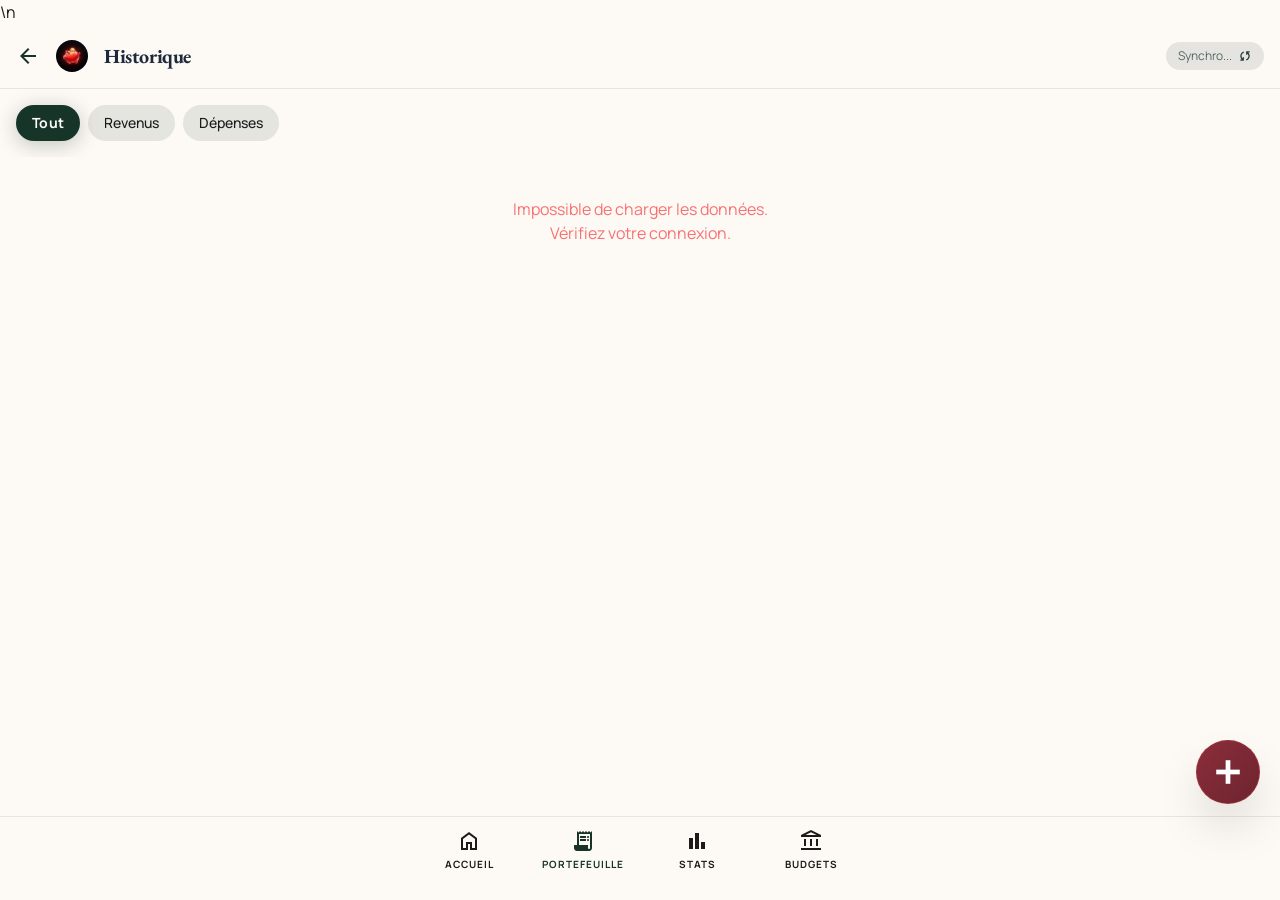
<file: site/transactions.html>
<!DOCTYPE html>
<html class="dark" lang="fr">

<head>
    <meta charset="utf-8" />
    <meta content="width=device-width, initial-scale=1.0, maximum-scale=1.0, user-scalable=0" name="viewport" />
    <title>Smart Expenses — Historique</title>
    <script src="assets/tailwind.js"></script>
    <link href="assets/inter.css" rel="stylesheet" />
    <link href="assets/material.css" rel="stylesheet" />
    <script id="tailwind-config">
        tailwind.config = {
            darkMode: "class",
            theme: {
                extend: {
                    colors: {
                        "primary": "#163428",
                        "primary-light": "#2d4b3e",
                        "primary-dim": "#adcebd",
                        "primary-pale": "#c8ead8",
                        "secondary": "#9a452c",
                        "secondary-cont": "#ff9476",
                        "background-dark": "#fdf9f5",
                        "surface": "#f7f3ef",
                        "surface-high": "#ebe7e4",
                        "border-match": "rgba(22, 52, 40, 0.10)"
                    },
                    fontFamily: {
                        "sans": ["Manrope", "sans-serif"],
                        "serif": ["'EB Garamond'", "serif"]
                    },
                    borderRadius: {
                        "sm": "12px",
                        "md": "18px",
                        "lg": "26px",
                        "full": "9999px"
                    }
                }
            }
        }
    </script>
    <style>
        @keyframes glowPulse {
            0% { box-shadow: 0 0 5px rgba(230, 57, 70, 0.4); }
            50% { box-shadow: 0 0 20px rgba(230, 57, 70, 0.8), 0 0 30px rgba(230, 57, 70, 0.5); }
            100% { box-shadow: 0 0 5px rgba(230, 57, 70, 0.4); }
        }
        .btn-glow {
            animation: glowPulse 2s infinite ease-in-out;
            border: 1px solid rgba(230, 57, 70, 0.3) !important;
        }
        :root {
  --primary:        #163428;
  --primary-light:  #2d4b3e;
  --primary-dim:    #adcebd;
  --primary-pale:   #c8ead8;
  --secondary:      #9a452c;
  --secondary-cont: #ff9476;
  --bg:             #fdf9f5;
  --surface:        #f7f3ef;
  --surface-high:   #ebe7e4;
  --border:         rgba(22, 52, 40, 0.10);
  --text:           #1c1b1a;
  --text-muted:     #5e6360;
  --text-ghost:     rgba(28, 27, 26, 0.32);
  
  --radius-sm:      12px;
  --radius-md:      18px;
  --radius-lg:      26px;
  --radius-full:    9999px;
  
  --shadow-card:    0 2px 12px rgba(22, 52, 40, 0.06), 0 0 0 1px rgba(22, 52, 40, 0.04);
  --shadow-hover:   0 8px 32px rgba(22, 52, 40, 0.12), 0 0 0 1px rgba(22, 52, 40, 0.06);
}

/* --- Bouton Principal (CTA Plein) --- */
.btn-primary, button.primary, a.cta-btn {
  display: inline-flex;
  align-items: center;
  justify-content: center;
  gap: 10px;
  padding: 16px 24px;
  border-radius: var(--radius-md);
  background: var(--primary);
  color: #ffffff;
  font-family: 'Manrope', sans-serif;
  font-size: 15px;
  font-weight: 700;
  letter-spacing: 0.02em;
  border: none;
  cursor: pointer;
  text-decoration: none;
  box-shadow: 0 4px 20px rgba(22, 52, 40, 0.25);
  transition: transform 0.2s cubic-bezier(0.34, 1.4, 0.64, 1), box-shadow 0.2s ease, opacity 0.15s;
}
.btn-primary:active, button.primary:active, a.cta-btn:active {
  transform: scale(0.97);
  box-shadow: 0 2px 8px rgba(22, 52, 40, 0.15);
}

/* --- Bouton Secondaire / Outline & Surface --- */
.btn-secondary, button.secondary {
  display: inline-flex;
  align-items: center;
  justify-content: center;
  gap: 8px;
  padding: 14px 20px;
  border-radius: var(--radius-md);
  background: var(--surface);
  color: var(--primary);
  font-family: 'Manrope', sans-serif;
  font-size: 14px;
  font-weight: 700;
  border: 1px solid var(--border);
  cursor: pointer;
  text-decoration: none;
  transition: opacity 0.15s ease, background 0.15s ease;
}
.btn-secondary:active, button.secondary:active {
  opacity: 0.75;
}

/* --- Cartes --- */
.card {
  background: var(--bg);
  border: 1px solid var(--border);
  border-radius: var(--radius-lg);
  overflow: hidden;
  box-shadow: var(--shadow-card);
  transition: transform 0.25s cubic-bezier(0.34, 1.4, 0.64, 1), box-shadow 0.3s ease;
}
.card:hover {
  transform: translateY(-4px);
  box-shadow: var(--shadow-hover);
}

/* --- Liens d'action --- */
.card-action, .link-action {
  display: inline-flex;
  align-items: center;
  gap: 4px;
  font-family: 'Manrope', sans-serif;
  font-size: 11px;
  font-weight: 700;
  text-transform: uppercase;
  letter-spacing: 0.06em;
  color: var(--secondary);
  text-decoration: none;
}

body { font-family: 'Manrope', sans-serif !important; background: var(--bg) !important; color: var(--text) !important; }
h1, h2, h3, h4, h5, h6, .card-title, .title { font-family: 'EB Garamond', Georgia, serif !important; letter-spacing: -0.02em; }

        body {
            font-family: 'Manrope', sans-serif;
            background: var(--bg);
            color: var(--text);
            overflow-x: hidden;
            width: 100%;
            touch-action: pan-y;
        }
        html { overflow-x: hidden; height: 100%; }
        .no-scrollbar::-webkit-scrollbar { display: none; }

        /* ── MODAL ─────────────────────────── */
        #modal-overlay {
            display: none;
            position: fixed;
            inset: 0;
            background: rgba(0,0,0,0.85);
            z-index: 999;
            backdrop-filter: blur(8px);
            align-items: flex-end;
            justify-content: center;
        }
        #modal-overlay.open {
            display: flex;
            animation: fadeIn .2s ease;
        }
        @keyframes fadeIn { from { opacity:0 } to { opacity:1 } }
        #modal-box {
            width: 100%;
            max-width: 430px;
            background: #ffffff;
            border-radius: 24px 24px 0 0;
            padding: 24px 20px 40px;
            border-top: 1px solid rgba(139,46,59,.2);
            animation: slideUp .3s ease;
            max-height: 90vh;
            overflow-y: auto;
        }
        @keyframes slideUp { from { transform:translateY(100%) } to { transform:translateY(0) } }

        #modal-box input,
        #modal-box select,
        #modal-box textarea {
            width: 100%;
            background: rgba(139,46,59,.06);
            border: 1px solid rgba(139,46,59,.2);
            border-radius: 12px;
            color: #333333;
            padding: 12px 15px;
            font-size: 16px;
            font-family: 'Manrope', sans-serif;
            outline: none;
            margin-bottom: 12px;
            transition: border-color .2s;
        }
        #modal-box input:focus,
        #modal-box select:focus,
        #modal-box textarea:focus { border-color: #8B2E3B; }
        #modal-box select option { background: #ffffff; color: #333333; }

        /* ── FAB ───────────────────────────── */
        .fab-bordeaux {
            background: linear-gradient(135deg, #8B2E3B, #6C242E) !important;
            color: #fff !important;
            box-shadow: 0 0 15px rgba(255, 183, 0, 0.6), 0 0 25px rgba(255, 183, 0, 0.3);
            transition: all 0.2s;
        }
        .fab-bordeaux:hover {
            box-shadow: 0 0 20px rgba(255, 183, 0, 0.8), 0 0 35px rgba(255, 183, 0, 0.5);
        }
        #submit-btn {
            background: linear-gradient(135deg, #8B2E3B, #A03D52) !important;
            color: #fff !important;
            transition: all 0.2s;
            box-shadow: 0 0 15px rgba(255, 183, 0, 0.6), 0 0 25px rgba(255, 183, 0, 0.3);
        }
        #submit-btn:hover {
            box-shadow: 0 0 20px rgba(255, 183, 0, 0.8), 0 0 35px rgba(255, 183, 0, 0.5);
        }
        #submit-btn:active { transform: scale(0.98); background: linear-gradient(135deg, #6C242E, #8B2E3B) !important; }
        /* Tailwind overrides */
        .text-slate-400 { color: var(--muted) !important; }
        .text-white { color: var(--text) !important; }
        .text-slate-100 { color: var(--text) !important; }

        /* ── TOAST ─────────────────────────── */
        #toast {
            position: fixed;
            bottom: 100px;
            left: 50%;
            transform: translateX(-50%) translateY(20px);
            background: linear-gradient(135deg, #8B2E3B, #FFB700);
            color: #fff;
            padding: 12px 24px;
            border-radius: 999px;
            font-size: 13px;
            font-weight: 700;
            z-index: 9999;
            opacity: 0;
            transition: all .3s ease;
            white-space: nowrap;
            pointer-events: none;
        }
        #toast.show { opacity: 1; transform: translateX(-50%) translateY(0); }
        #toast.error { background: linear-gradient(135deg, #8B2E3B, #ef4444); }
    </style>
<link rel="preconnect" href="https://fonts.googleapis.com">
    <link rel="preconnect" href="https://fonts.gstatic.com" crossorigin>
    <link href="https://fonts.googleapis.com/css2?family=EB+Garamond:ital,wght@0,400;0,500;0,600;0,700;1,400&family=Manrope:wght@300;400;500;600;700;800&display=swap" rel="stylesheet">
    <link href="https://fonts.googleapis.com/css2?family=Material+Symbols+Outlined:opsz,wght,FILL,GRAD@20..48,100..700,0..1,-50..200&display=swap" rel="stylesheet">\n</head>

<body class="bg-background-dark text-slate-100 min-h-screen flex flex-col">

    <!-- HEADER -->
    <header class="sticky top-0 z-10 bg-background-dark/90 backdrop-blur-lg border-b border-primary/10">
        <div class="flex items-center p-4 justify-between">
            <div class="flex items-center gap-4">
                <a href="dashboard.html" class="material-symbols-outlined text-primary">arrow_back</a>
                <div class="size-8 bg-gradient-to-br from-primary to-surface rounded-lg flex items-center justify-center overflow-hidden">
                    <img src="assets/piggy_bank_logo.png" alt="Logo" class="size-full object-cover" />
                </div>
                <h1 class="text-xl font-bold text-slate-800">Historique</h1>
            </div>
            <button onclick="forceSync()" class="flex items-center gap-1.5 text-xs px-3 py-1.5 rounded-full bg-primary/10 hover:bg-primary/20 cursor-pointer transition-colors" title="Forcer l'actualisation">
                <span id="sync-status" class="text-primary/70">Synchro...</span>
                <span class="material-symbols-outlined text-[14px] text-primary">sync</span>
            </button>
        </div>
    </header>

    <main class="flex-1 overflow-y-auto pb-28">
        <!-- Filtres -->
        <div class="flex gap-2 p-4 overflow-x-auto no-scrollbar">
            <button onclick="filterType('all')" id="btn-all"
                class="flex h-9 shrink-0 items-center justify-center rounded-lg btn-primary px-4 text-sm font-bold">Tout</button>
            <button onclick="filterType('rev')" id="btn-rev"
                class="flex h-9 shrink-0 items-center justify-center rounded-lg bg-primary/10 text-slate-400 px-4 text-sm font-medium">Revenus</button>
            <button onclick="filterType('dep')" id="btn-dep"
                class="flex h-9 shrink-0 items-center justify-center rounded-lg bg-primary/10 text-slate-400 px-4 text-sm font-medium">Dépenses</button>
        </div>

        <!-- Liste des transactions -->
        <div id="history-list" class="divide-y divide-primary/5">
            <div class="p-10 text-center opacity-50">Chargement de votre fichier Google Sheets...</div>
        </div>

        <div id="empty-state" class="hidden p-20 text-center">
            <span class="material-symbols-outlined text-5xl text-slate-600 mb-4">search_off</span>
            <p class="text-slate-500">Aucune donnée trouvée</p>
        </div>
    </main>

    <!-- FAB -->
    <button onclick="openModal()"
        class="btn-glow fixed bottom-24 right-5 size-16 rounded-full fab-bordeaux shadow-2xl flex items-center justify-center hover:scale-110 active:scale-95 transition-all z-20">
        <span class="material-symbols-outlined text-4xl font-bold">add</span>
    </button>

    <!-- BOTTOM NAV -->
    <nav class="fixed bottom-0 left-0 right-0 border-t border-primary/10 bg-background-dark/95 backdrop-blur-lg px-4 pb-6 pt-2 z-10">
        <div class="flex gap-2 max-w-md mx-auto">
            <a href="dashboard.html" class="flex flex-1 flex-col items-center gap-1 py-1 text-slate-400">
                <span class="material-symbols-outlined">home</span>
                <p class="text-[10px] font-bold uppercase tracking-widest">Accueil</p>
            </a>
            <a href="transactions.html" class="flex flex-1 flex-col items-center gap-1 py-1 text-primary">
                <span class="material-symbols-outlined" style="font-variation-settings:'FILL' 1;">receipt_long</span>
                <p class="text-[10px] font-bold uppercase tracking-widest">Portefeuille</p>
            </a>
            <a href="analyse.html" class="flex flex-1 flex-col items-center gap-1 py-1 text-slate-400">
                <span class="material-symbols-outlined">bar_chart</span>
                <p class="text-[10px] font-bold uppercase tracking-widest">Stats</p>
            </a>
            <a href="budgets.html" class="flex flex-1 flex-col items-center gap-1 py-1 text-slate-400">
                <span class="material-symbols-outlined">account_balance</span>
                <p class="text-[10px] font-bold uppercase tracking-widest">Budgets</p>
            </a>
        </div>
    </nav>

    <!-- MODAL AJOUT / MODIFICATION -->
    <div id="modal-overlay" onclick="overlayClick(event)">
        <div id="modal-box">
            <div class="flex items-center justify-between mb-4">
                <h2 id="modal-title" class="text-lg font-bold">➕ Nouvelle transaction</h2>
                <button onclick="closeModal()" class="text-slate-400 hover:text-white text-2xl leading-none">&times;</button>
            </div>
            <form id="tx-form" onsubmit="submitTx(event)">
                <input type="hidden" id="f-id" />
                <label class="text-xs text-slate-400 font-semibold uppercase tracking-wider mb-1 block">📅 Date</label>
                <input type="datetime-local" id="f-date" required />
                <label class="text-xs text-slate-400 font-semibold uppercase tracking-wider mb-1 block">💰 Montant (DH)</label>
                <input type="number" id="f-montant" placeholder="Ex: 150" step="0.01" min="0" required />
                <label class="text-xs text-slate-400 font-semibold uppercase tracking-wider mb-1 block">📌 Type</label>
                <select id="f-income" onchange="onTypeChange()">
                    <option value="">💸 Dépense</option>
                    <option value="Revenu">💰 Revenu</option>
                </select>
                <div id="cat-group">
                    <label class="text-xs text-slate-400 font-semibold uppercase tracking-wider mb-1 block">🏷️ Catégorie</label>
                    <select id="f-categorie" onchange="onCatChange()">
                        <option value="">Choisir une catégorie…</option>
                    </select>
                </div>
                
                <div id="sub-cat-container" class="mb-4">
                    <div class="flex justify-between items-center mb-1">
                        <label class="text-xs text-slate-400 font-semibold uppercase tracking-wider block">🔖 Sous-catégorie</label>
                        <button type="button" id="btn-show-subs" onclick="showSubCats()" class="text-[10px] text-primary underline">Modifier</button>
                    </div>
                    <div id="sub-cat-wrapper" style="display:none;">
                        <select id="f-sous-cat" onchange="onSubCatChange()">
                            <option value="">Choisir une sous-catégorie…</option>
                        </select>
                        <input type="text" id="f-sous-cat-custom" placeholder="Ou saisir manuellement…" style="display:none;" />
                    </div>
                    <div id="sub-cat-display" class="text-sm text-slate-100 bg-primary/5 p-2 rounded-lg border border-primary/10">
                        Cliquez sur modifier...
                    </div>
                </div>
                <label class="text-xs text-slate-400 font-semibold uppercase tracking-wider mb-1 block">📍 Lieu</label>
                <input type="text" id="f-lieu" placeholder="Ex: Marché central…" />
                <label class="text-xs text-slate-400 font-semibold uppercase tracking-wider mb-1 block">📝 Description</label>
                <textarea id="f-desc" rows="2" placeholder="Notes…"></textarea>

                <div class="flex gap-2 mt-2">
                    <button type="submit" id="submit-btn"
                        class="btn-glow flex-1 font-bold py-3 rounded-xl text-sm flex items-center justify-center gap-2 hover:opacity-90 transition-opacity">
                        <span id="submit-icon">✅</span>
                        <span id="submit-label">Enregistrer</span>
                    </button>
                    <button type="button" id="delete-btn" onclick="deleteTx()" style="display:none;"
                        class="w-12 bg-red-500/10 text-red-500 border border-red-500/20 rounded-xl flex items-center justify-center hover:bg-red-500/20 transition-all">
                        <span class="material-symbols-outlined">delete</span>
                    </button>
                </div>
            </form>
        </div>
    </div>

    <!-- TOAST -->
    <div id="toast"></div>

    <script>
        const SHEETS_API_URL = "https://script.google.com/macros/s/AKfycbwihfIDslI5RPSG8kHLhXyArufZOC1QsLCCkNRTXh5LH93DmixzI6vtjJnioHn_vtncMQ/exec";

        // ═══════════════════════════════════════════════
        // CATEGORIES
        // ═══════════════════════════════════════════════
        const DEFAULT_SUBCATEGORIES = {
            'Café': ['Café du matin', 'Café avec amis', 'Réunion café', 'Pause café', 'Autre'],
            'Alimentation': ['Épicerie', 'Restaurant', 'Boulangerie', 'Fruits & Légumes', 'Viande / Poisson', 'Snack', 'Autre'],
            'Transport': ['Carburant', 'Taxi / VTC', 'Transport en commun', 'Parking', 'Péage', 'Autre'],
            'Déplacement': ["Voyage d'affaires", 'Taxi', 'Train / Bus', 'Hébergement', 'Autre'],
            'Santé': ['Pharmacie', 'Médecin', 'Dentiste', 'Analyses médicales', 'Optique', 'Autre'],
            'Voyages': ['Hôtel', 'Vol / Train', 'Restauration', 'Activités', 'Shopping', 'Souvenirs', 'Autre'],
            'Bien-être': ['Coiffeur', 'Spa / Massage', 'Salle de sport', 'Cosmétiques', 'Autre'],
            'Maison et frais de service': ['Eau', 'Électricité', 'Internet / Téléphone', 'Loyer', 'Entretien', 'Assurance', 'Autre'],
            'Électroménagers': ['Cuisine', 'Électronique', 'Mobilier', 'Décoration', 'Autre'],
            'Éducation enfant': ['Fournitures scolaires', 'Frais de scolarité', 'Activités parascolaires', 'Livres', 'Autre'],
            'vetements enfants': ['Vêtements été', 'Vêtements hiver', 'Chaussures', 'Uniforme scolaire', 'Autre'],
            'Appartement': ['Loyer', 'Charges', 'Réparations', 'Ameublement', 'Autre'],
            'appartement KENITRA': ['Loyer', 'Charges', 'Réparations', 'Autre'],
            'appartement CASA': ['Loyer', 'Charges', 'Réparations', 'Autre'],
            'villa tamesna': ['Charges', 'Entretien', 'Réparations', 'Jardinage', 'Autre'],
            'investissement LOT SAHEL icl': ['Avance', 'Tranche', 'Frais notaire', 'Taxes', 'Autre'],
            'INVESTISSEMENT': ['IPO Bourse', 'Capex IT', 'Immobilier', 'Bourse', 'Autre'],
            'Loisirs': ['Cinéma', 'Sorties', 'Jeux', 'Shopping', 'Livres', 'Autre'],
            'Salaire': ['Salaire mensuel', 'Prime', 'Bonus', 'Autre'],
            'Autres revenus': ['Location', 'Dividendes', 'Remboursement', 'Cadeau', 'Autre'],
            'Autre': ['Divers', 'Non classé', 'Autre'],
        };

        function loadCats() {
            try {
                const saved = localStorage.getItem('smartExpenses_cats');
                return saved ? JSON.parse(saved) : JSON.parse(JSON.stringify(DEFAULT_SUBCATEGORIES));
            } catch { return JSON.parse(JSON.stringify(DEFAULT_SUBCATEGORIES)); }
        }
        let SUBCATEGORIES = loadCats();

        function populateCatSelect() {
            const sel = document.getElementById('f-categorie');
            const currentVal = sel.value;
            const cats = Object.keys(SUBCATEGORIES);
            const top = ['Café', 'Alimentation'];
            const others = cats.filter(c => !top.includes(c)).sort();
            sel.innerHTML = '<option value="">Choisir une catégorie…</option>';
            top.forEach(c => {
                if (cats.includes(c)) {
                    const opt = document.createElement('option');
                    opt.value = c; opt.textContent = c;
                    opt.style.fontWeight = 'bold'; opt.style.color = '#e63946';
                    sel.appendChild(opt);
                }
            });
            others.forEach(c => {
                const opt = document.createElement('option');
                opt.value = c; opt.textContent = c;
                sel.appendChild(opt);
            });
            if (currentVal) sel.value = currentVal;
        }

        function onCatChange() {
            const cat = document.getElementById('f-categorie').value;
            const subSel = document.getElementById('f-sous-cat');
            const customInp = document.getElementById('f-sous-cat-custom');
            const subDisp = document.getElementById('sub-cat-display');
            
            const subs = SUBCATEGORIES[cat] || [];
            subSel.innerHTML = '<option value="">Choisir une sous-catégorie…</option>' +
                subs.map(s => `<option value="${s}">${s}</option>`).join('') +
                '<option value="__custom__">✏️ Saisir manuellement…</option>';
            
            if (subs.length > 0) {
                subSel.value = subs[0];
                subDisp.textContent = subs[0];
            } else {
                subDisp.textContent = cat || '...';
            }
            
            customInp.style.display = 'none';
            customInp.value = '';
        }

        function showSubCats() {
            document.getElementById('sub-cat-wrapper').style.display = 'block';
            document.getElementById('sub-cat-display').style.display = 'none';
            document.getElementById('btn-show-subs').style.display = 'none';
        }

        function onSubCatChange() {
            const subSel = document.getElementById('f-sous-cat');
            const customInp = document.getElementById('f-sous-cat-custom');
            const subDisp = document.getElementById('sub-cat-display');
            
            if (subSel.value === '__custom__') { 
                customInp.style.display = 'block'; 
                customInp.focus(); 
            } else {
                customInp.style.display = 'none';
                subDisp.textContent = subSel.value || document.getElementById('f-categorie').value;
            }
        }

        function getSelectedSubCat() {
            const subSel = document.getElementById('f-sous-cat');
            if (subSel.value === '__custom__') return document.getElementById('f-sous-cat-custom').value.trim();
            return subSel.value;
        }

        function onTypeChange() { populateCatSelect(); onCatChange(); }

        // ═══════════════════════════════════════════════
        // UTILS
        // ═══════════════════════════════════════════════
        let allTx = [];
        let currentFilter = 'all';

        function parseDt(s) {
            if (!s) return null;
            if (s instanceof Date) return s;
            let str = String(s).trim();
            
            let timePart = null;
            if (str.includes('T')) {
                const parts = str.split('T');
                str = parts[0];
                timePart = parts[1];
            } else if (str.includes(' ')) {
                const parts = str.split(' ');
                str = parts[0];
                timePart = parts[1];
            }

            const parts = str.split(/[/\- ]/);
            if (parts.length >= 3) {
                let y, m, d;
                if (parts[0].length === 4) { // YYYY-MM-DD
                    y = parseInt(parts[0], 10); m = parseInt(parts[1], 10) - 1; d = parseInt(parts[2], 10);
                } else if (parts[2].length === 4) { // DD/MM/YYYY
                    y = parseInt(parts[2], 10); m = parseInt(parts[1], 10) - 1; d = parseInt(parts[0], 10);
                } else {
                    d = parseInt(parts[0], 10); m = parseInt(parts[1], 10) - 1; y = parseInt(parts[2], 10);
                }
                
                let dt;
                if (timePart) {
                    const tParts = timePart.split(':');
                    const h = parseInt(tParts[0], 10) || 0;
                    const min = parseInt(tParts[1], 10) || 0;
                    dt = new Date(y, m, d, h, min);
                } else {
                    dt = new Date(y, m, d);
                }
                if (!isNaN(dt.getTime())) return dt;
            }
            if (str.includes('Date(')) {
                const m = str.match(/\d+/g);
                if (m) return new Date(m[0], m[1], m[2]);
            }
            const final = new Date(str);
            return isNaN(final.getTime()) ? null : final;
        }

        function isRev(t) {
            const v = String(t.income || "").trim().toLowerCase();
            return v !== "" && v !== "false" && v !== "0";
        }

        function cleanAmount(v) {
            if (typeof v === 'number') return v;
            if (!v) return 0;
            const s = String(v).replace(/\s/g,'').replace(',','.').replace(/[^\d.-]/g,'');
            return parseFloat(s) || 0;
        }

        function fmtDH(v) {
            return new Intl.NumberFormat('fr-MA').format(Math.round(v)) + ' DH';
        }

        function getVal(t) {
            if (isRev(t)) return cleanAmount(t.income) || 0;
            return cleanAmount(t.montant) || 0;
        }

        function getLabel(t) {
            if (isRev(t)) {
                const inc = String(t.income || "").trim();
                if (!isNaN(inc) && !isNaN(parseFloat(inc))) return "Revenu";
                return inc || "Revenu";
            }
            return t.categorie || "Dépense";
        }

        // ═══════════════════════════════════════════════
        // DATA LOADING
        // ═══════════════════════════════════════════════
        function fDateLocal(dt) {
            if (!dt) return '';
            const y = dt.getFullYear();
            const m = String(dt.getMonth() + 1).padStart(2, '0');
            const d = String(dt.getDate()).padStart(2, '0');
            return `${y}-${m}-${d}`;
        }

        function fDateTimeLocal(dt) {
            if (!dt) return '';
            const y = dt.getFullYear();
            const m = String(dt.getMonth() + 1).padStart(2, '0');
            const d = String(dt.getDate()).padStart(2, '0');
            const h = String(dt.getHours()).padStart(2, '0');
            const min = String(dt.getMinutes()).padStart(2, '0');
            return `${y}-${m}-${d}T${h}:${min}`;
        }

        async function loadHistory() {
            try {
                // Show cached data first while loading
                const cached = JSON.parse(localStorage.getItem('local_tx_history') || '[]');
                if (cached.length > 0) {
                    allTx = mergePendingChanges(cached.map((t, idx) => ({ ...t, index: idx })));
                    renderTransactions();
                }

                const res = await fetch(`${SHEETS_API_URL}?action=getAll`);
                const data = await res.json();
                if (data.success) {
                    // Cache the clean data
                    localStorage.setItem('local_tx_history', JSON.stringify(data.data));
                    
                    let merged = mergePendingChanges(data.data.map((t, idx) => ({ ...t, index: idx })));
                    merged.sort((a, b) => {
                        const da = parseDt(a.date), db = parseDt(b.date);
                        if (da && db && db.getTime() !== da.getTime()) return db.getTime() - da.getTime();
                        return (b.index || 0) - (a.index || 0);
                    });
                    
                    // Nettoyage des doublons côté client au cas où le script distant renvoie des doublons
                    const unique = [];
                    const seenKeys = new Set();
                    const seenIds = new Set();
                    for (const t of merged) {
                        if (t.id && seenIds.has(String(t.id))) continue;
                        if (t.id) seenIds.add(String(t.id));
                        
                        const dt = parseDt(t.date);
                        const dStr = dt ? dt.getTime() : String(t.date);
                        const key = dStr + '|' + getVal(t) + '|' + isRev(t) + '|' + String(t.categorie || '');
                        if (!seenKeys.has(key)) {
                            seenKeys.add(key);
                            unique.push(t);
                        }
                    }
                    
                    allTx = unique;
                    document.getElementById('sync-status').textContent = `Synchro : ${new Date().toLocaleTimeString('fr-FR')}`;
                    renderTransactions();
                }
            } catch (e) {
                console.error(e);
                // Fallback to absolute local + pending
                const cached = JSON.parse(localStorage.getItem('local_tx_history') || '[]');
                allTx = mergePendingChanges(cached.map((t, idx) => ({ ...t, index: idx })));
                if (allTx.length === 0) {
                    document.getElementById('history-list').innerHTML = `<div class="p-10 text-center text-red-400">Impossible de charger les données.<br>Vérifiez votre connexion.</div>`;
                } else {
                    renderTransactions();
                }
            }
            processQueue();
        }

        function mergePendingChanges(baseData) {
            const queue = JSON.parse(localStorage.getItem('pending_tx') || '[]');
            if (queue.length === 0) return baseData;
            
            let data = [...baseData];
            queue.forEach(item => {
                if (item.action === 'addTransaction') {
                    const exists = data.find(t => String(t.id) === String(item.id));
                    if (!exists) data.unshift(item);
                } else if (item.action === 'updateTransaction') {
                    const idx = data.findIndex(t => String(t.id) === String(item.id));
                    if (idx > -1) data[idx] = { ...data[idx], ...item };
                    else data.unshift(item);
                } else if (item.action === 'deleteTransaction') {
                    data = data.filter(t => String(t.id) !== String(item.id));
                }
            });
            return data;
        }

        let isProcessing = false;
        async function processQueue() {
            if (isProcessing || !navigator.onLine) return;
            const queue = JSON.parse(localStorage.getItem('pending_tx') || '[]');
            if (queue.length === 0) return;

            isProcessing = true;
            const item = queue[0];
            try {
                // On utilise mode: 'cors' (par défaut) pour mieux suivre les redirections de Google
                // On envoie en text/plain pour éviter la requête OPTIONS (preflight) qui échoue souvent sur GAS
                const resp = await fetch(SHEETS_API_URL, {
                    method: 'POST',
                    body: JSON.stringify(item),
                    headers: { 'Content-Type': 'text/plain' }
                });
                const resData = await resp.json();
                
                // Si c'était un ajout, on met à jour l'ID local pour éviter les duplicatas lors d'un futur edit
                if (resData.success && resData.id && String(item.id).startsWith('id_')) {
                    const idx = allTx.findIndex(t => String(t.id) === String(item.id));
                    if (idx > -1) {
                        allTx[idx].id = resData.id;
                        // On met aussi à jour le cache local
                        const cached = JSON.parse(localStorage.getItem('local_tx_history') || '[]');
                        const cIdx = cached.findIndex(t => String(t.id) === String(item.id));
                        if (cIdx > -1) {
                            cached[cIdx].id = resData.id;
                            localStorage.setItem('local_tx_history', JSON.stringify(cached));
                        }
                    }
                }
                
                const currentQueue = JSON.parse(localStorage.getItem('pending_tx') || '[]');
                currentQueue.shift();
                localStorage.setItem('pending_tx', JSON.stringify(currentQueue));
                
                isProcessing = false;
                if (currentQueue.length > 0) {
                    setTimeout(processQueue, 500);
                } else {
                    showToast('✅ Synchronisé avec Google Sheets');
                    setTimeout(loadHistory, 3000);
                }
            } catch (err) {
                console.warn("Échec de synchro, on réessaiera plus tard...", err);
                isProcessing = false;
            }
        }

        async function forceSync() {
            document.getElementById('sync-status').textContent = 'Sync...';
            showToast("🔄 Synchronisation...");
            await loadHistory();
        }

        // ═══════════════════════════════════════════════
        // RENDER
        // ═══════════════════════════════════════════════
        function filterType(type) {
            currentFilter = type;
            ['all','rev','dep'].forEach(id => {
                const btn = document.getElementById('btn-' + id);
                const active = id === type;
                btn.className = `flex h-9 shrink-0 items-center justify-center rounded-lg px-4 text-sm ${active ? 'btn-primary font-bold' : 'bg-primary/10 text-slate-400 font-medium'}`;
            });
            renderTransactions();
        }

        function renderTransactions() {
            const container = document.getElementById('history-list');
            const empty = document.getElementById('empty-state');

            let filtered = [...allTx];
            if (currentFilter === 'rev') filtered = allTx.filter(isRev);
            if (currentFilter === 'dep') filtered = allTx.filter(t => !isRev(t));

            filtered.sort((a, b) => {
                const da = parseDt(a.date), db = parseDt(b.date);
                const ta = da ? da.getTime() : 0, tb = db ? db.getTime() : 0;
                if (ta === tb) return (b.index || 0) - (a.index || 0);
                return tb - ta;
            });

            if (filtered.length === 0) {
                container.innerHTML = '';
                empty.classList.remove('hidden');
                return;
            }

            empty.classList.add('hidden');
            container.innerHTML = filtered.map(t => {
                const revenue = isRev(t);
                const amount = getVal(t);
                const date = parseDt(t.date);
                const dateStr = date ? date.toLocaleDateString('fr-FR', { day:'2-digit', month:'short', year:'numeric' }) : String(t.date || '');
                const catLabel = getLabel(t);
                const secondaryLabel = revenue ? 'Entrée' : (t.sous_categorie || t.lieu || t.description || 'Sortie');
                const safeId = String(t.id || '').replace(/\\/g, '\\\\').replace(/'/g, "\\'");

                return `
<div class="flex items-center p-4 gap-4 hover:bg-primary/5 active:bg-primary/10 transition-colors cursor-pointer" onclick="editTx('${safeId}')">
  <div class="size-12 rounded-xl flex-shrink-0 flex items-center justify-center ${revenue ? 'bg-primary/20 text-primary' : 'bg-red-900/40 text-primary'}">
    <span class="material-symbols-outlined">${revenue ? 'trending_up' : 'payments'}</span>
  </div>
  <div class="flex-1 min-w-0">
    <p class="font-semibold truncate text-white">${catLabel}</p>
    <p class="text-xs text-slate-400 truncate">${secondaryLabel}</p>
  </div>
  <div class="text-right flex-shrink-0">
    <p class="font-bold ${revenue ? 'text-primary' : 'text-slate-100'}">${revenue ? '+' : '-'}${fmtDH(amount)}</p>
    <p class="text-[10px] text-slate-400 uppercase tracking-tighter">${dateStr}</p>
  </div>
  <span class="material-symbols-outlined text-slate-600 text-[18px] flex-shrink-0">chevron_right</span>
</div>`;
            }).join('');
        }

        // ═══════════════════════════════════════════════
        // MODAL
        // ═══════════════════════════════════════════════
        function openModal() {
            document.getElementById('modal-overlay').classList.add('open');
            document.getElementById('modal-title').textContent = '➕ Nouvelle transaction';
            document.getElementById('f-id').value = '';
            document.getElementById('f-date').value = fDateTimeLocal(new Date());
            document.getElementById('f-montant').value = '';
            document.getElementById('f-lieu').value = '';
            document.getElementById('f-desc').value = '';
            document.getElementById('f-income').value = '';
            
            // Valeurs par défaut demandées : Café
            populateCatSelect();
            document.getElementById('f-categorie').value = 'Café';
            onCatChange(); 
            
            // Reset UI sous-cat
            document.getElementById('sub-cat-wrapper').style.display = 'none';
            document.getElementById('sub-cat-display').style.display = 'block';
            document.getElementById('btn-show-subs').style.display = 'block';

            document.getElementById('submit-label').textContent = 'Enregistrer';
            document.getElementById('submit-icon').textContent = '✅';
            document.getElementById('submit-btn').disabled = false;
            document.getElementById('delete-btn').style.display = 'none';
        }

        function closeModal() {
            document.getElementById('modal-overlay').classList.remove('open');
            document.getElementById('tx-form').reset();
            document.getElementById('f-sous-cat-custom').style.display = 'none';
            document.getElementById('submit-btn').disabled = false;
        }

        function overlayClick(e) {
            if (e.target === document.getElementById('modal-overlay')) closeModal();
        }

        function editTx(id) {
            if (!id || id === 'undefined') {
                showToast('⚠️ Transaction sans ID — sync requise', true);
                return;
            }
            const t = allTx.find(x => x.id === id);
            if (!t) { showToast('⚠️ Transaction introuvable', true); return; }

            openModal();
            document.getElementById('modal-title').textContent = '✏️ Modifier la transaction';
            document.getElementById('f-id').value = id;

            const dt = parseDt(t.date);
            if (dt) document.getElementById('f-date').value = fDateTimeLocal(dt);

            document.getElementById('f-montant').value = getVal(t);
            document.getElementById('f-income').value = isRev(t) ? 'Revenu' : '';

            populateCatSelect();
            const parentCat = t.categorie;
            document.getElementById('f-categorie').value = parentCat;
            onCatChange();

            const subSel = document.getElementById('f-sous-cat');
            const targetSub = t.sous_categorie; // La sous-catégorie réelle
            if ([...subSel.options].some(o => o.value === targetSub)) {
                subSel.value = targetSub;
                document.getElementById('sub-cat-display').textContent = targetSub;
            } else {
                subSel.value = '__custom__';
                onSubCatChange();
                document.getElementById('f-sous-cat-custom').value = targetSub || '';
                document.getElementById('sub-cat-display').textContent = targetSub || '...';
            }
            
            // En mode édition, on montre les selects
            showSubCats();

            document.getElementById('f-lieu').value = t.lieu || '';
            document.getElementById('f-desc').value = t.description || '';
            document.getElementById('submit-label').textContent = 'Mettre à jour';
            document.getElementById('submit-icon').textContent = '💾';
            document.getElementById('submit-btn').disabled = false;
            document.getElementById('delete-btn').style.display = 'flex';
        }

        async function deleteTx() {
            const id = document.getElementById('f-id').value;
            if (!id || !confirm('Supprimer cette transaction ?')) return;
            
            // OPTIMISTIC
            allTx = allTx.filter(t => String(t.id) !== String(id));
            renderTransactions();
            closeModal();
            
            const payload = { action: 'deleteTransaction', id: id };
            const queue = JSON.parse(localStorage.getItem('pending_tx') || '[]');
            queue.push(payload);
            localStorage.setItem('pending_tx', JSON.stringify(queue));
            
            showToast('🗑️ Mis en attente de suppression');
            processQueue();
        }

        async function submitTx(e) {
            e.preventDefault();
            const btn = document.getElementById('submit-btn');
            if (btn.disabled) return;
            btn.disabled = true;
            
            const editingId = document.getElementById('f-id').value;
            const isRevenu = document.getElementById('f-income').value === 'Revenu';
            const montantVal = parseFloat(document.getElementById('f-montant').value) || 0;
            const sousCat = getSelectedSubCat();
            const parentCat = document.getElementById('f-categorie').value;
            const txDate = document.getElementById('f-date').value;

            // Blocage des doublons à l'insertion
            if (!editingId) {
                const reqDateDt = parseDt(txDate).getTime();
                const existant = allTx.find(t => {
                    const tDt = parseDt(t.date);
                    if (!tDt) return false;
                    return tDt.getTime() === reqDateDt &&
                           (isRevenu ? (cleanAmount(t.income) === montantVal) : (cleanAmount(t.montant) === montantVal)) &&
                           String(t.categorie || '') === parentCat;
                });
                if (existant) {
                    showToast("⚠️ Doublon détecté ! Opération annulée.", true);
                    btn.disabled = false;
                    return;
                }
            }

            const newTx = {
                id: editingId || 'id_' + Date.now() + '_' + Math.random().toString(36).substr(2, 9),
                date: document.getElementById('f-date').value,
                montant: isRevenu ? '' : montantVal,
                income: isRevenu ? montantVal : '',
                categorie: parentCat, 
                sous_categorie: sousCat,
                lieu: document.getElementById('f-lieu').value,
                description: document.getElementById('f-desc').value
            };

            // OPTIMISTIC UI
            if (editingId) {
                const idx = allTx.findIndex(t => String(t.id) === String(editingId));
                if (idx > -1) allTx[idx] = { ...allTx[idx], ...newTx };
            } else {
                allTx.unshift({ ...newTx, index: allTx.length });
            }
            renderTransactions();
            closeModal();

            const payload = { ...newTx, action: editingId ? 'updateTransaction' : 'addTransaction' };
            const queue = JSON.parse(localStorage.getItem('pending_tx') || '[]');
            queue.push(payload);
            localStorage.setItem('pending_tx', JSON.stringify(queue));
            
            showToast(editingId ? '💾 Changement mis en attente' : '📤 Ajout mis en attente');
            processQueue();
        }

        window.addEventListener('online', processQueue);

        // ═══════════════════════════════════════════════
        // TOAST
        // ═══════════════════════════════════════════════
        function showToast(msg, err = false) {
            const t = document.getElementById('toast');
            if (!t) return;
            t.textContent = msg;
            t.className = 'show' + (err ? ' error' : '');
            clearTimeout(t._timer);
            t._timer = setTimeout(() => t.className = '', 3500);
        }

        // ═══════════════════════════════════════════════
        // INIT
        // ═══════════════════════════════════════════════
        window.addEventListener('DOMContentLoaded', () => {
            document.getElementById('f-sous-cat').addEventListener('change', onSubCatChange);
            loadHistory();
        });
    </script>
</body>

</html>
</file>
<file: site/assets/inter.css>
/* cyrillic-ext */
@font-face {
  font-family: 'Inter';
  font-style: normal;
  font-weight: 400;
  font-display: swap;
  src: url(fonts/inter-0.woff2) format('woff2');
  unicode-range: U+0460-052F, U+1C80-1C8A, U+20B4, U+2DE0-2DFF, U+A640-A69F, U+FE2E-FE2F;
}
/* cyrillic */
@font-face {
  font-family: 'Inter';
  font-style: normal;
  font-weight: 400;
  font-display: swap;
  src: url(fonts/inter-1.woff2) format('woff2');
  unicode-range: U+0301, U+0400-045F, U+0490-0491, U+04B0-04B1, U+2116;
}
/* greek-ext */
@font-face {
  font-family: 'Inter';
  font-style: normal;
  font-weight: 400;
  font-display: swap;
  src: url(fonts/inter-2.woff2) format('woff2');
  unicode-range: U+1F00-1FFF;
}
/* greek */
@font-face {
  font-family: 'Inter';
  font-style: normal;
  font-weight: 400;
  font-display: swap;
  src: url(fonts/inter-3.woff2) format('woff2');
  unicode-range: U+0370-0377, U+037A-037F, U+0384-038A, U+038C, U+038E-03A1, U+03A3-03FF;
}
/* vietnamese */
@font-face {
  font-family: 'Inter';
  font-style: normal;
  font-weight: 400;
  font-display: swap;
  src: url(fonts/inter-4.woff2) format('woff2');
  unicode-range: U+0102-0103, U+0110-0111, U+0128-0129, U+0168-0169, U+01A0-01A1, U+01AF-01B0, U+0300-0301, U+0303-0304, U+0308-0309, U+0323, U+0329, U+1EA0-1EF9, U+20AB;
}
/* latin-ext */
@font-face {
  font-family: 'Inter';
  font-style: normal;
  font-weight: 400;
  font-display: swap;
  src: url(fonts/inter-5.woff2) format('woff2');
  unicode-range: U+0100-02BA, U+02BD-02C5, U+02C7-02CC, U+02CE-02D7, U+02DD-02FF, U+0304, U+0308, U+0329, U+1D00-1DBF, U+1E00-1E9F, U+1EF2-1EFF, U+2020, U+20A0-20AB, U+20AD-20C0, U+2113, U+2C60-2C7F, U+A720-A7FF;
}
/* latin */
@font-face {
  font-family: 'Inter';
  font-style: normal;
  font-weight: 400;
  font-display: swap;
  src: url(fonts/inter-6.woff2) format('woff2');
  unicode-range: U+0000-00FF, U+0131, U+0152-0153, U+02BB-02BC, U+02C6, U+02DA, U+02DC, U+0304, U+0308, U+0329, U+2000-206F, U+20AC, U+2122, U+2191, U+2193, U+2212, U+2215, U+FEFF, U+FFFD;
}
/* cyrillic-ext */
@font-face {
  font-family: 'Inter';
  font-style: normal;
  font-weight: 500;
  font-display: swap;
  src: url(fonts/inter-7.woff2) format('woff2');
  unicode-range: U+0460-052F, U+1C80-1C8A, U+20B4, U+2DE0-2DFF, U+A640-A69F, U+FE2E-FE2F;
}
/* cyrillic */
@font-face {
  font-family: 'Inter';
  font-style: normal;
  font-weight: 500;
  font-display: swap;
  src: url(fonts/inter-8.woff2) format('woff2');
  unicode-range: U+0301, U+0400-045F, U+0490-0491, U+04B0-04B1, U+2116;
}
/* greek-ext */
@font-face {
  font-family: 'Inter';
  font-style: normal;
  font-weight: 500;
  font-display: swap;
  src: url(fonts/inter-9.woff2) format('woff2');
  unicode-range: U+1F00-1FFF;
}
/* greek */
@font-face {
  font-family: 'Inter';
  font-style: normal;
  font-weight: 500;
  font-display: swap;
  src: url(fonts/inter-10.woff2) format('woff2');
  unicode-range: U+0370-0377, U+037A-037F, U+0384-038A, U+038C, U+038E-03A1, U+03A3-03FF;
}
/* vietnamese */
@font-face {
  font-family: 'Inter';
  font-style: normal;
  font-weight: 500;
  font-display: swap;
  src: url(fonts/inter-11.woff2) format('woff2');
  unicode-range: U+0102-0103, U+0110-0111, U+0128-0129, U+0168-0169, U+01A0-01A1, U+01AF-01B0, U+0300-0301, U+0303-0304, U+0308-0309, U+0323, U+0329, U+1EA0-1EF9, U+20AB;
}
/* latin-ext */
@font-face {
  font-family: 'Inter';
  font-style: normal;
  font-weight: 500;
  font-display: swap;
  src: url(fonts/inter-12.woff2) format('woff2');
  unicode-range: U+0100-02BA, U+02BD-02C5, U+02C7-02CC, U+02CE-02D7, U+02DD-02FF, U+0304, U+0308, U+0329, U+1D00-1DBF, U+1E00-1E9F, U+1EF2-1EFF, U+2020, U+20A0-20AB, U+20AD-20C0, U+2113, U+2C60-2C7F, U+A720-A7FF;
}
/* latin */
@font-face {
  font-family: 'Inter';
  font-style: normal;
  font-weight: 500;
  font-display: swap;
  src: url(fonts/inter-13.woff2) format('woff2');
  unicode-range: U+0000-00FF, U+0131, U+0152-0153, U+02BB-02BC, U+02C6, U+02DA, U+02DC, U+0304, U+0308, U+0329, U+2000-206F, U+20AC, U+2122, U+2191, U+2193, U+2212, U+2215, U+FEFF, U+FFFD;
}
/* cyrillic-ext */
@font-face {
  font-family: 'Inter';
  font-style: normal;
  font-weight: 600;
  font-display: swap;
  src: url(fonts/inter-14.woff2) format('woff2');
  unicode-range: U+0460-052F, U+1C80-1C8A, U+20B4, U+2DE0-2DFF, U+A640-A69F, U+FE2E-FE2F;
}
/* cyrillic */
@font-face {
  font-family: 'Inter';
  font-style: normal;
  font-weight: 600;
  font-display: swap;
  src: url(fonts/inter-15.woff2) format('woff2');
  unicode-range: U+0301, U+0400-045F, U+0490-0491, U+04B0-04B1, U+2116;
}
/* greek-ext */
@font-face {
  font-family: 'Inter';
  font-style: normal;
  font-weight: 600;
  font-display: swap;
  src: url(fonts/inter-16.woff2) format('woff2');
  unicode-range: U+1F00-1FFF;
}
/* greek */
@font-face {
  font-family: 'Inter';
  font-style: normal;
  font-weight: 600;
  font-display: swap;
  src: url(fonts/inter-17.woff2) format('woff2');
  unicode-range: U+0370-0377, U+037A-037F, U+0384-038A, U+038C, U+038E-03A1, U+03A3-03FF;
}
/* vietnamese */
@font-face {
  font-family: 'Inter';
  font-style: normal;
  font-weight: 600;
  font-display: swap;
  src: url(fonts/inter-18.woff2) format('woff2');
  unicode-range: U+0102-0103, U+0110-0111, U+0128-0129, U+0168-0169, U+01A0-01A1, U+01AF-01B0, U+0300-0301, U+0303-0304, U+0308-0309, U+0323, U+0329, U+1EA0-1EF9, U+20AB;
}
/* latin-ext */
@font-face {
  font-family: 'Inter';
  font-style: normal;
  font-weight: 600;
  font-display: swap;
  src: url(fonts/inter-19.woff2) format('woff2');
  unicode-range: U+0100-02BA, U+02BD-02C5, U+02C7-02CC, U+02CE-02D7, U+02DD-02FF, U+0304, U+0308, U+0329, U+1D00-1DBF, U+1E00-1E9F, U+1EF2-1EFF, U+2020, U+20A0-20AB, U+20AD-20C0, U+2113, U+2C60-2C7F, U+A720-A7FF;
}
/* latin */
@font-face {
  font-family: 'Inter';
  font-style: normal;
  font-weight: 600;
  font-display: swap;
  src: url(fonts/inter-20.woff2) format('woff2');
  unicode-range: U+0000-00FF, U+0131, U+0152-0153, U+02BB-02BC, U+02C6, U+02DA, U+02DC, U+0304, U+0308, U+0329, U+2000-206F, U+20AC, U+2122, U+2191, U+2193, U+2212, U+2215, U+FEFF, U+FFFD;
}
/* cyrillic-ext */
@font-face {
  font-family: 'Inter';
  font-style: normal;
  font-weight: 700;
  font-display: swap;
  src: url(fonts/inter-21.woff2) format('woff2');
  unicode-range: U+0460-052F, U+1C80-1C8A, U+20B4, U+2DE0-2DFF, U+A640-A69F, U+FE2E-FE2F;
}
/* cyrillic */
@font-face {
  font-family: 'Inter';
  font-style: normal;
  font-weight: 700;
  font-display: swap;
  src: url(fonts/inter-22.woff2) format('woff2');
  unicode-range: U+0301, U+0400-045F, U+0490-0491, U+04B0-04B1, U+2116;
}
/* greek-ext */
@font-face {
  font-family: 'Inter';
  font-style: normal;
  font-weight: 700;
  font-display: swap;
  src: url(fonts/inter-23.woff2) format('woff2');
  unicode-range: U+1F00-1FFF;
}
/* greek */
@font-face {
  font-family: 'Inter';
  font-style: normal;
  font-weight: 700;
  font-display: swap;
  src: url(fonts/inter-24.woff2) format('woff2');
  unicode-range: U+0370-0377, U+037A-037F, U+0384-038A, U+038C, U+038E-03A1, U+03A3-03FF;
}
/* vietnamese */
@font-face {
  font-family: 'Inter';
  font-style: normal;
  font-weight: 700;
  font-display: swap;
  src: url(fonts/inter-25.woff2) format('woff2');
  unicode-range: U+0102-0103, U+0110-0111, U+0128-0129, U+0168-0169, U+01A0-01A1, U+01AF-01B0, U+0300-0301, U+0303-0304, U+0308-0309, U+0323, U+0329, U+1EA0-1EF9, U+20AB;
}
/* latin-ext */
@font-face {
  font-family: 'Inter';
  font-style: normal;
  font-weight: 700;
  font-display: swap;
  src: url(fonts/inter-26.woff2) format('woff2');
  unicode-range: U+0100-02BA, U+02BD-02C5, U+02C7-02CC, U+02CE-02D7, U+02DD-02FF, U+0304, U+0308, U+0329, U+1D00-1DBF, U+1E00-1E9F, U+1EF2-1EFF, U+2020, U+20A0-20AB, U+20AD-20C0, U+2113, U+2C60-2C7F, U+A720-A7FF;
}
/* latin */
@font-face {
  font-family: 'Inter';
  font-style: normal;
  font-weight: 700;
  font-display: swap;
  src: url(fonts/inter-27.woff2) format('woff2');
  unicode-range: U+0000-00FF, U+0131, U+0152-0153, U+02BB-02BC, U+02C6, U+02DA, U+02DC, U+0304, U+0308, U+0329, U+2000-206F, U+20AC, U+2122, U+2191, U+2193, U+2212, U+2215, U+FEFF, U+FFFD;
}
</file>
<file: site/assets/material.css>
/* fallback */
@font-face {
  font-family: 'Material Symbols Outlined';
  font-style: normal;
  font-weight: 100 700;
  font-display: swap;
  src: url(fonts/material-0.woff2) format('woff2');
}

.material-symbols-outlined {
  font-family: 'Material Symbols Outlined';
  font-weight: normal;
  font-style: normal;
  font-size: 24px;
  line-height: 1;
  letter-spacing: normal;
  text-transform: none;
  display: inline-block;
  white-space: nowrap;
  word-wrap: normal;
  direction: ltr;
  -webkit-font-feature-settings: 'liga';
  -webkit-font-smoothing: antialiased;
}
</file>
